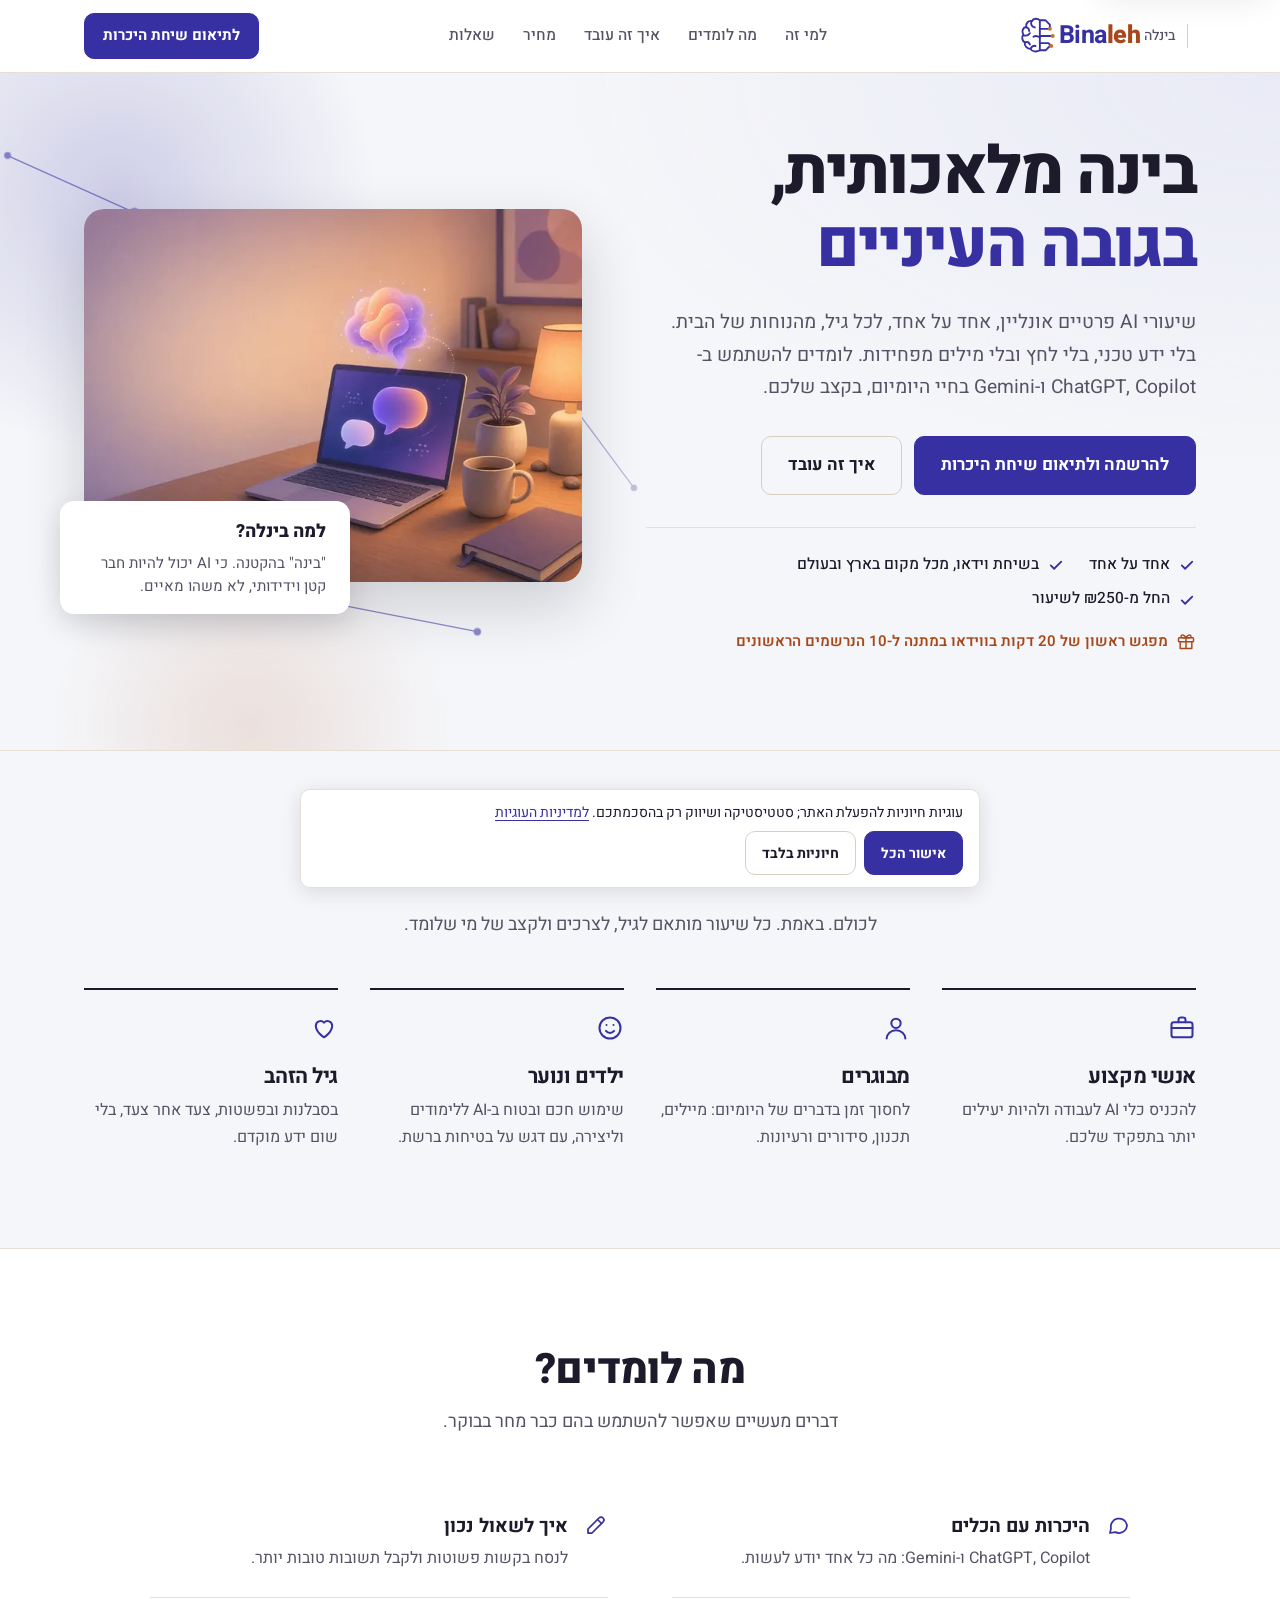
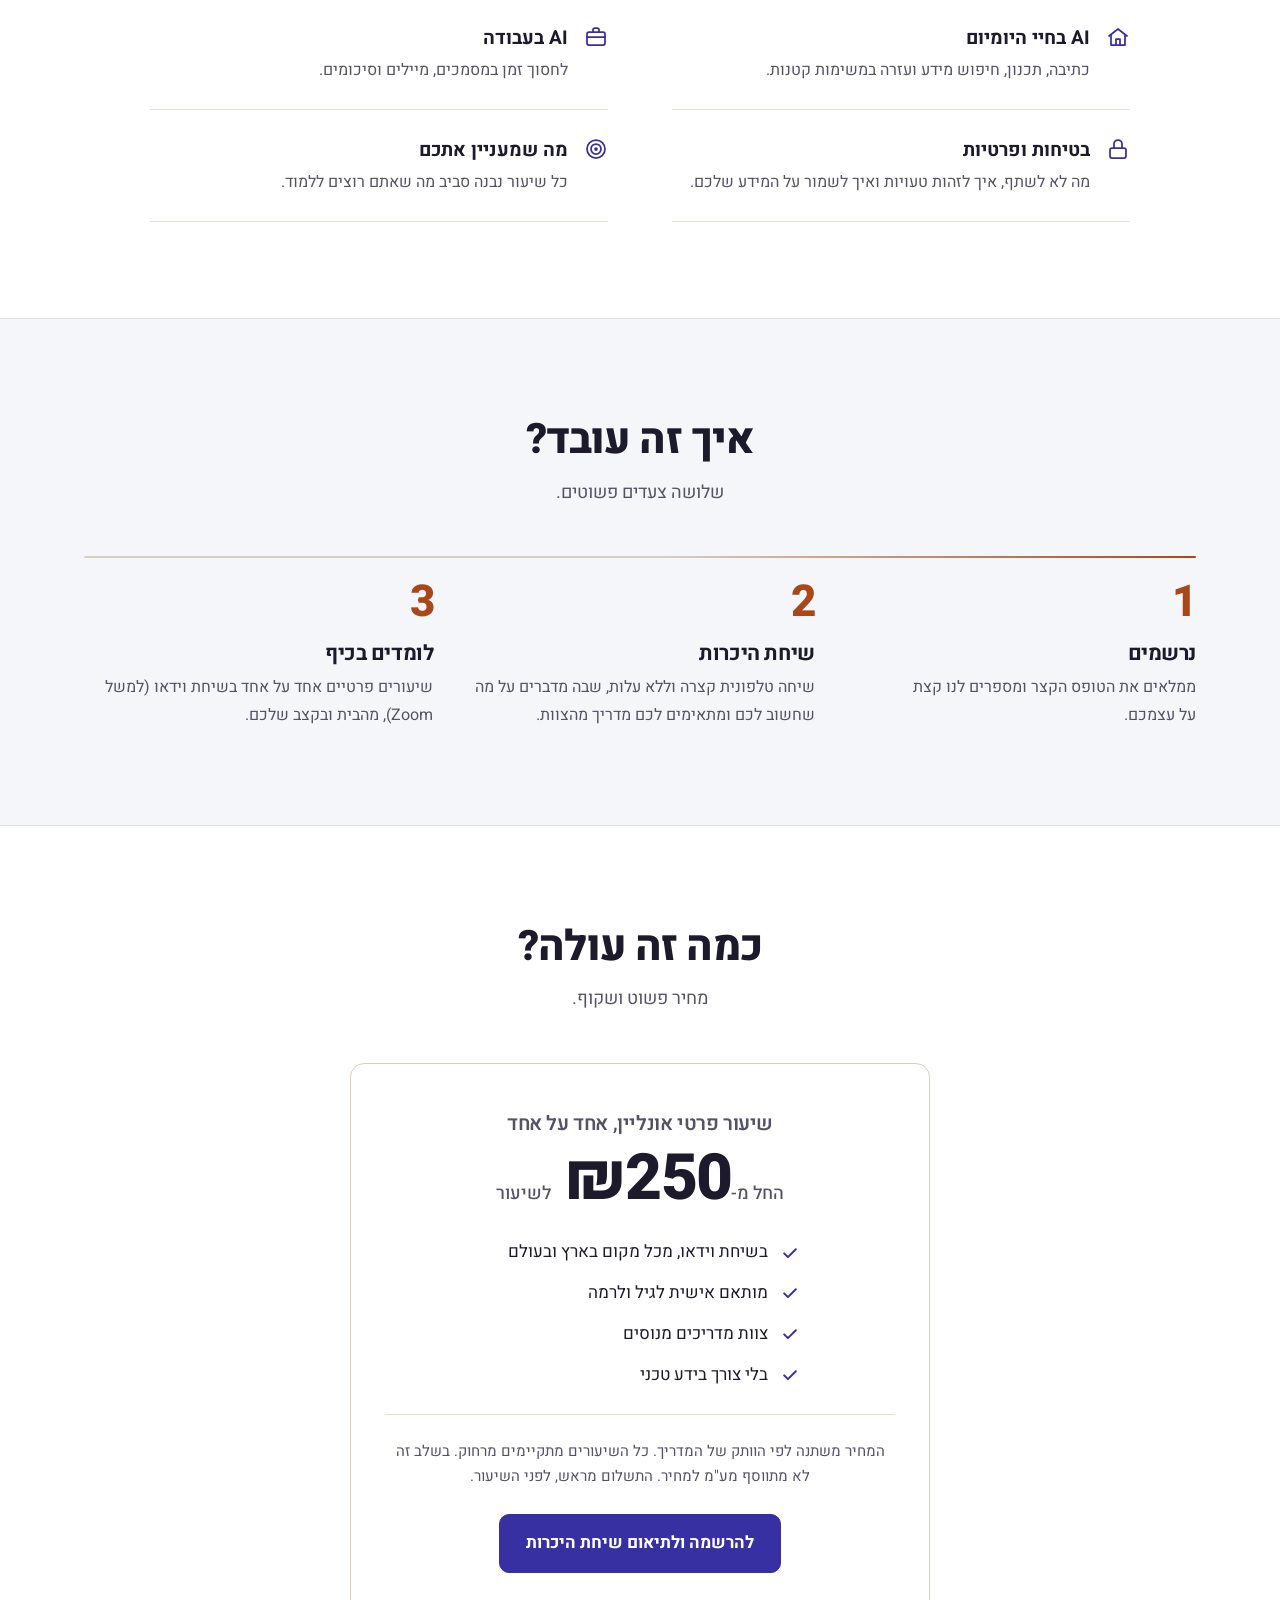
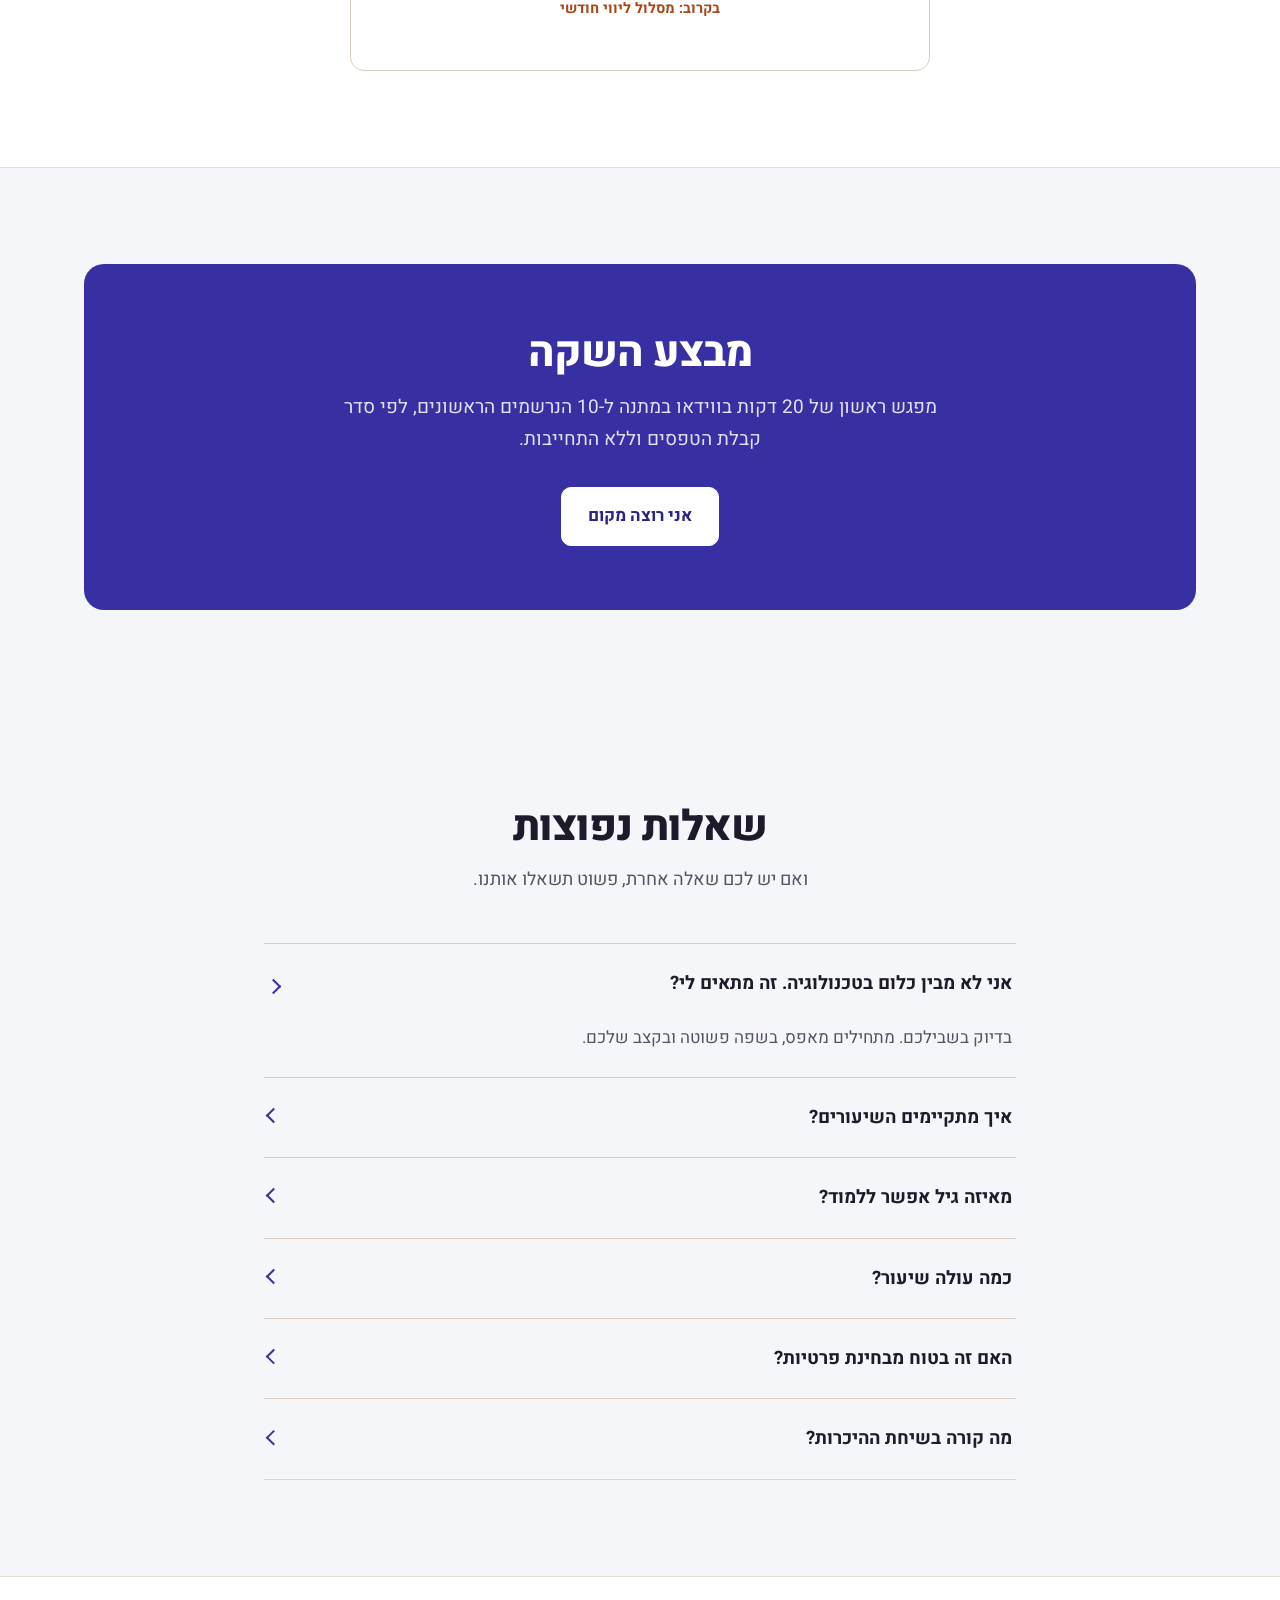
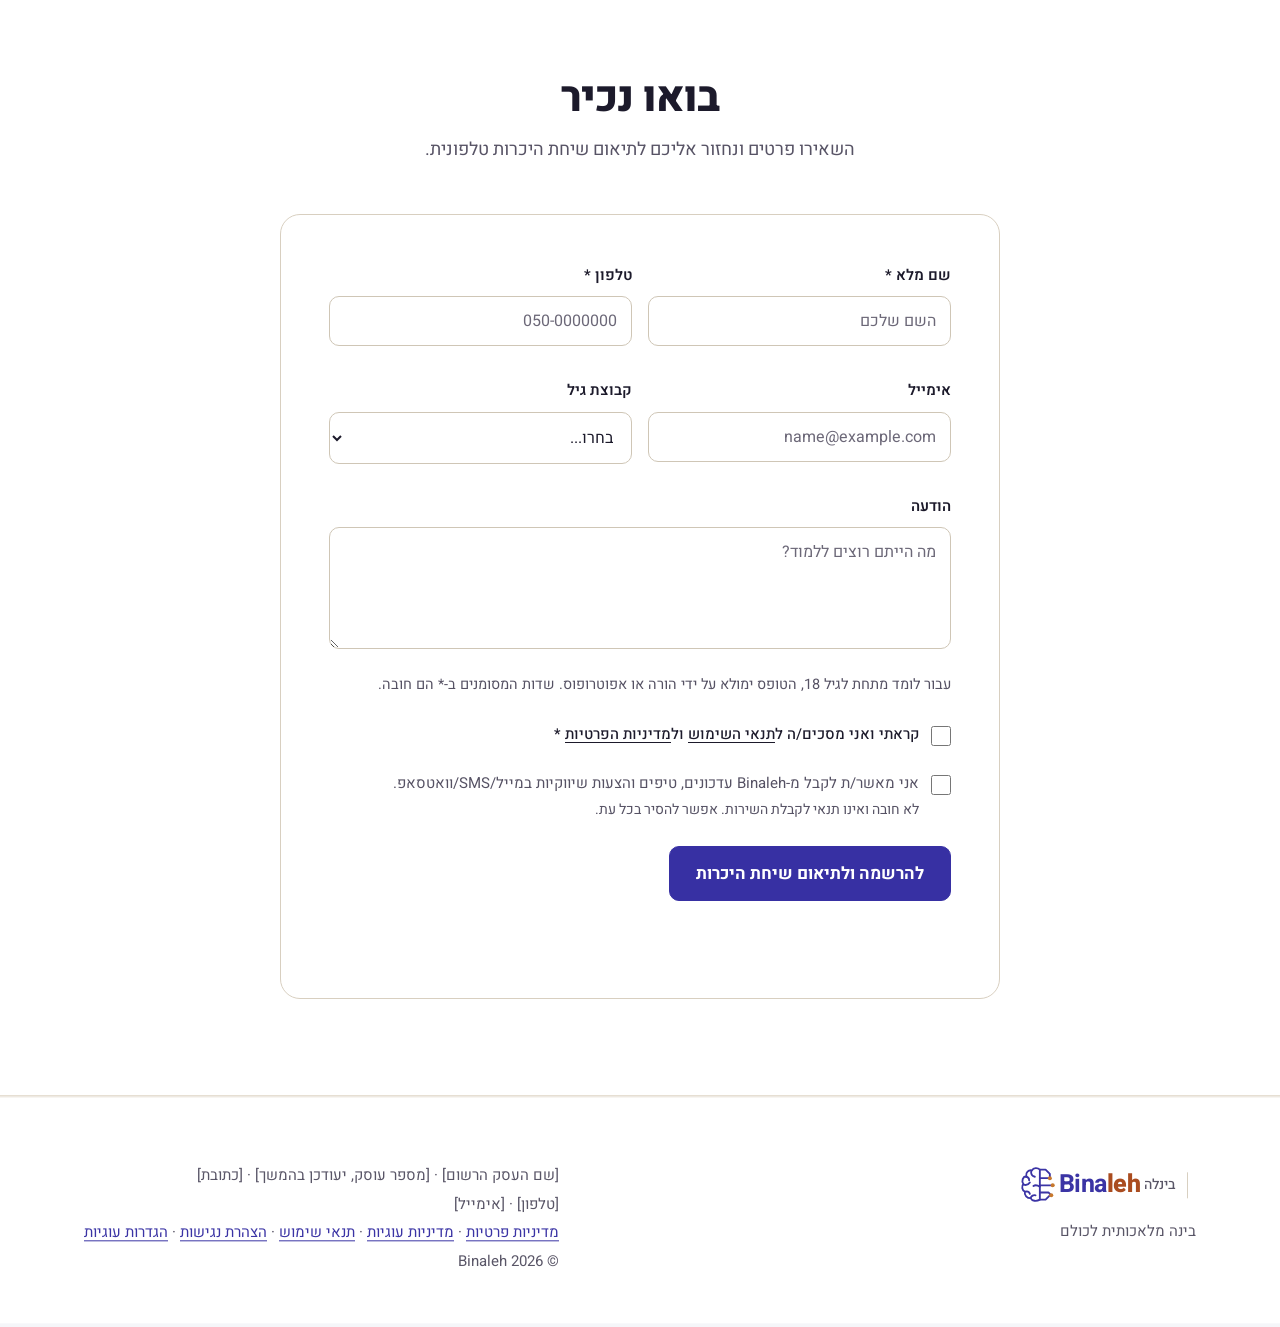
<file: index.html>
<!DOCTYPE html>
<html lang="he" dir="rtl">
<head>
<meta charset="utf-8">
<meta name="robots" content="noindex, nofollow">
<meta name="viewport" content="width=device-width, initial-scale=1">
<meta name="description" content="שיעורי AI פרטיים אונליין, אחד על אחד, לכל הגילים. לומדים להשתמש ב-ChatGPT, Copilot ו-Gemini בחיי היומיום.">
<meta name="theme-color" content="#3730a3">
<title>Binaleh בינלה | שיעורי AI פרטיים לכולם</title>
<link rel="preload" href="fonts/heebo-hebrew.woff2" as="font" type="font/woff2" crossorigin>
<link rel="stylesheet" href="styles.css">
<script>try{if(matchMedia("(prefers-reduced-motion: no-preference)").matches)document.documentElement.classList.add("motion")}catch(e){}</script>
</head>
<body>
<a class="skip" href="#main">דילוג לתוכן הראשי</a>
<header><div class="wrap">
<a class="logo" href="#" aria-label="Binaleh בינלה, לראש העמוד"><span class="mark"><svg viewBox="0 0 64 56" aria-hidden="true" focusable="false"><g fill="none" stroke="currentColor" stroke-width="2.6" stroke-linecap="round" stroke-linejoin="round"><path d="M32 6c-3-3-9-3-11 1-5-1-9 3-8 8-5 1-7 7-4 11-3 3-2 9 2 11-1 5 3 9 8 9 2 4 8 5 13 2z"/><path d="M20 8c-1 4 1 7 5 8M12 16c3 0 5 2 5 5M9 27c3 1 7 0 9-3M11 37c3-1 6 0 7 3M19 46c1-3 4-5 7-4M23 29c3-2 6-1 9 1"/><path d="M32 6h8l6 6v6M32 18h12M32 28h18M32 38h12l4 4M32 48h8l6-6"/></g><g fill="#c67528"><circle cx="46" cy="18" r="2.8"/><circle cx="50" cy="28" r="2.8"/><circle cx="48" cy="42" r="2.8"/></g></svg></span><span><b>Bina</b><i>leh</i></span><small>בינלה</small></a>
<nav aria-label="ניווט ראשי"><a href="#who">למי זה</a><a href="#learn">מה לומדים</a><a href="#how">איך זה עובד</a><a href="#price">מחיר</a><a href="#faq">שאלות</a></nav>
<a class="btn sm" href="#signup">לתיאום שיחת היכרות</a>
</div></header>

<main id="main">
<section class="hero" aria-labelledby="hero-title">
<div class="hero-bg" aria-hidden="true">
<span class="orb orb-a"></span>
<span class="orb orb-b"></span>
<svg class="neural" viewBox="0 0 800 640" preserveAspectRatio="xMidYMid slice" focusable="false">
<g class="wires" fill="none" stroke="currentColor" stroke-width="1.25" stroke-linecap="round">
<path class="wire" pathLength="1" style="--d:.04s" d="M48 78L168 132"/>
<path class="wire" pathLength="1" style="--d:.12s" d="M168 132L128 248"/>
<path class="wire" pathLength="1" style="--d:.16s" d="M168 132L312 186"/>
<path class="wire" pathLength="1" style="--d:.24s" d="M312 186L268 318"/>
<path class="wire" pathLength="1" style="--d:.28s" d="M312 186L468 148"/>
<path class="wire" pathLength="1" style="--d:.22s" d="M128 248L252 372"/>
<path class="wire" pathLength="1" style="--d:.34s" d="M268 318L252 372"/>
<path class="wire" pathLength="1" style="--d:.38s" d="M268 318L430 348"/>
<path class="wire" pathLength="1" style="--d:.32s" d="M468 148L548 268"/>
<path class="wire" pathLength="1" style="--d:.44s" d="M430 348L548 268"/>
<path class="wire" pathLength="1" style="--d:.42s" d="M252 372L338 498"/>
<path class="wire" pathLength="1" style="--d:.5s" d="M430 348L338 498"/>
<path class="wire" pathLength="1" style="--d:.48s" d="M548 268L640 392"/>
<path class="wire" pathLength="1" style="--d:.56s" d="M338 498L492 528"/>
</g>
<g class="nodes" fill="currentColor">
<circle class="node" style="--d:.02s" cx="48" cy="78" r="3.2"/>
<circle class="node" style="--d:.12s" cx="168" cy="132" r="4.6"/>
<circle class="node" style="--d:.18s" cx="128" cy="248" r="3.3"/>
<circle class="node" style="--d:.2s" cx="312" cy="186" r="5"/>
<circle class="node" style="--d:.3s" cx="268" cy="318" r="3.4"/>
<circle class="node" style="--d:.26s" cx="468" cy="148" r="3.1"/>
<circle class="node" style="--d:.36s" cx="252" cy="372" r="4.1"/>
<circle class="node" style="--d:.4s" cx="430" cy="348" r="3.6"/>
<circle class="node" style="--d:.34s" cx="548" cy="268" r="4.3"/>
<circle class="node" style="--d:.5s" cx="338" cy="498" r="3.3"/>
<circle class="node" style="--d:.46s" cx="640" cy="392" r="3"/>
<circle class="node" style="--d:.58s" cx="492" cy="528" r="3.5"/>
</g>
</svg>
</div>
<div class="wrap">
<div>
<h1 id="hero-title"><span class="hl">בינה מלאכותית,</span><br><span class="accent">בגובה העיניים</span></h1>
<p class="lead">שיעורי AI פרטיים אונליין, אחד על אחד, לכל גיל, מהנוחות של הבית. בלי ידע טכני, בלי לחץ ובלי מילים מפחידות. לומדים להשתמש ב-ChatGPT, Copilot ו-Gemini בחיי היומיום, בקצב שלכם.</p>
<div class="cta"><a class="btn" href="#signup">להרשמה ולתיאום שיחת היכרות</a><a class="btn ghost" href="#how">איך זה עובד</a></div>
<ul class="trust" aria-label="עיקרי השירות"><li><svg class="ico" viewBox="0 0 24 24" aria-hidden="true" focusable="false"><path d="M5 12.5l4.5 4.5L19 7.5"/></svg>אחד על אחד</li><li><svg class="ico" viewBox="0 0 24 24" aria-hidden="true" focusable="false"><path d="M5 12.5l4.5 4.5L19 7.5"/></svg>בשיחת וידאו, מכל מקום בארץ ובעולם</li><li><svg class="ico" viewBox="0 0 24 24" aria-hidden="true" focusable="false"><path d="M5 12.5l4.5 4.5L19 7.5"/></svg>החל מ-₪250 לשיעור</li></ul>
<div class="note"><svg class="ico" viewBox="0 0 24 24" aria-hidden="true" focusable="false"><rect x="3" y="8" width="18" height="5" rx="1"/><path d="M5 13v8h14v-8M12 8v13M12 8c-2-4-6-4-6-1.5S10 8 12 8zm0 0c2-4 6-4 6-1.5S14 8 12 8z"/></svg>מפגש ראשון של 20 דקות בווידאו במתנה ל-10 הנרשמים הראשונים</div>
</div>
<div class="visual">
<div class="frame"><img src="img/hero-1152.webp" srcset="img/hero-640.webp 640w, img/hero-1152.webp 1152w" sizes="(max-width:960px) 92vw, 540px" width="1152" height="864" fetchpriority="high" alt="איור של שולחן עבודה ביתי חמים עם מחשב נייד שעל המסך בועות שיחה, ומעליו צורת אור רכה המסמלת בינה מלאכותית"></div>
<div class="float"><p class="float-title">למה בינלה?</p><p>"בינה" בהקטנה. כי AI יכול להיות חבר קטן וידידותי, לא משהו מאיים.</p></div>
</div>
</div></section>

<section id="who"><div class="wrap">
<h2>למי זה מתאים?</h2><p class="sub">לכולם. באמת. כל שיעור מותאם לגיל, לצרכים ולקצב של מי שלומד.</p>
<div class="who">
<div class="who-item"><div class="ic"><svg class="ico" viewBox="0 0 24 24" aria-hidden="true" focusable="false"><rect x="3" y="7" width="18" height="13" rx="2"/><path d="M9 7V5a2 2 0 0 1 2-2h2a2 2 0 0 1 2 2v2M3 12h18"/></svg></div><h3>אנשי מקצוע</h3><p>להכניס כלי AI לעבודה ולהיות יעילים יותר בתפקיד שלכם.</p></div>
<div class="who-item"><div class="ic"><svg class="ico" viewBox="0 0 24 24" aria-hidden="true" focusable="false"><circle cx="12" cy="8" r="4"/><path d="M4 21c0-4 3.6-7 8-7s8 3 8 7"/></svg></div><h3>מבוגרים</h3><p>לחסוך זמן בדברים של היומיום: מיילים, תכנון, סידורים ורעיונות.</p></div>
<div class="who-item"><div class="ic"><svg class="ico" viewBox="0 0 24 24" aria-hidden="true" focusable="false"><circle cx="12" cy="12" r="9"/><path d="M8.5 14.5c1 1.2 2.2 1.8 3.5 1.8s2.5-.6 3.5-1.8"/><path d="M9 9.5h.01M15 9.5h.01"/></svg></div><h3>ילדים ונוער</h3><p>שימוש חכם ובטוח ב-AI ללימודים וליצירה, עם דגש על בטיחות ברשת.</p></div>
<div class="who-item"><div class="ic"><svg class="ico" viewBox="0 0 24 24" aria-hidden="true" focusable="false"><path d="M12 20s-7-4.4-7-10a4 4 0 0 1 7-2.6A4 4 0 0 1 19 10c0 5.6-7 10-7 10z"/></svg></div><h3>גיל הזהב</h3><p>בסבלנות ובפשטות, צעד אחר צעד, בלי שום ידע מוקדם.</p></div>
</div></div></section>

<section id="learn" class="alt"><div class="wrap">
<h2>מה לומדים?</h2><p class="sub">דברים מעשיים שאפשר להשתמש בהם כבר מחר בבוקר.</p>
<ul class="learn">
<li><span class="ic"><svg class="ico" viewBox="0 0 24 24" aria-hidden="true" focusable="false"><path d="M21 12a8 8 0 0 1-11.6 7.1L4 20l1-4.6A8 8 0 1 1 21 12z"/></svg></span><div><b>היכרות עם הכלים</b><span>ChatGPT, Copilot ו-Gemini: מה כל אחד יודע לעשות.</span></div></li>
<li><span class="ic"><svg class="ico" viewBox="0 0 24 24" aria-hidden="true" focusable="false"><path d="M4 20h4L19 9a2.8 2.8 0 0 0-4-4L4 16v4z"/><path d="M13.5 6.5l4 4"/></svg></span><div><b>איך לשאול נכון</b><span>לנסח בקשות פשוטות ולקבל תשובות טובות יותר.</span></div></li>
<li><span class="ic"><svg class="ico" viewBox="0 0 24 24" aria-hidden="true" focusable="false"><path d="M3 11l9-7 9 7"/><path d="M5 10v10h14V10"/><path d="M10 20v-6h4v6"/></svg></span><div><b>AI בחיי היומיום</b><span>כתיבה, תכנון, חיפוש מידע ועזרה במשימות קטנות.</span></div></li>
<li><span class="ic"><svg class="ico" viewBox="0 0 24 24" aria-hidden="true" focusable="false"><rect x="3" y="7" width="18" height="13" rx="2"/><path d="M9 7V5a2 2 0 0 1 2-2h2a2 2 0 0 1 2 2v2M3 12h18"/></svg></span><div><b>AI בעבודה</b><span>לחסוך זמן במסמכים, מיילים וסיכומים.</span></div></li>
<li><span class="ic"><svg class="ico" viewBox="0 0 24 24" aria-hidden="true" focusable="false"><rect x="4" y="11" width="16" height="10" rx="2"/><path d="M8 11V7a4 4 0 0 1 8 0v4"/></svg></span><div><b>בטיחות ופרטיות</b><span>מה לא לשתף, איך לזהות טעויות ואיך לשמור על המידע שלכם.</span></div></li>
<li><span class="ic"><svg class="ico" viewBox="0 0 24 24" aria-hidden="true" focusable="false"><circle cx="12" cy="12" r="9"/><circle cx="12" cy="12" r="5"/><circle cx="12" cy="12" r="1"/></svg></span><div><b>מה שמעניין אתכם</b><span>כל שיעור נבנה סביב מה שאתם רוצים ללמוד.</span></div></li>
</ul></div></section>

<section id="how"><div class="wrap">
<h2>איך זה עובד?</h2><p class="sub">שלושה צעדים פשוטים.</p>
<div class="steps-wrap"><div class="steps-line" aria-hidden="true"></div><ol class="steps">
<li class="step"><div class="num" aria-hidden="true">1</div><h3>נרשמים</h3><p>ממלאים את הטופס הקצר ומספרים לנו קצת על עצמכם.</p></li>
<li class="step"><div class="num" aria-hidden="true">2</div><h3>שיחת היכרות</h3><p>שיחה טלפונית קצרה וללא עלות, שבה מדברים על מה שחשוב לכם ומתאימים לכם מדריך מהצוות.</p></li>
<li class="step"><div class="num" aria-hidden="true">3</div><h3>לומדים בכיף</h3><p>שיעורים פרטיים אחד על אחד בשיחת וידאו (למשל Zoom), מהבית ובקצב שלכם.</p></li>
</ol></div></div></section>

<section id="price" class="alt"><div class="wrap">
<h2>כמה זה עולה?</h2><p class="sub">מחיר פשוט ושקוף.</p>
<div class="card price">
<h3>שיעור פרטי אונליין, אחד על אחד</h3>
<div class="amt"><small>החל מ-</small><span class="amt-num">₪250</span> <small>לשיעור</small></div>
<ul><li><svg class="ico" viewBox="0 0 24 24" aria-hidden="true" focusable="false"><path d="M5 12.5l4.5 4.5L19 7.5"/></svg>בשיחת וידאו, מכל מקום בארץ ובעולם</li><li><svg class="ico" viewBox="0 0 24 24" aria-hidden="true" focusable="false"><path d="M5 12.5l4.5 4.5L19 7.5"/></svg>מותאם אישית לגיל ולרמה</li><li><svg class="ico" viewBox="0 0 24 24" aria-hidden="true" focusable="false"><path d="M5 12.5l4.5 4.5L19 7.5"/></svg>צוות מדריכים מנוסים</li><li><svg class="ico" viewBox="0 0 24 24" aria-hidden="true" focusable="false"><path d="M5 12.5l4.5 4.5L19 7.5"/></svg>בלי צורך בידע טכני</li></ul>
<p class="fine">המחיר משתנה לפי הוותק של המדריך. כל השיעורים מתקיימים מרחוק. בשלב זה לא מתווסף מע"מ למחיר. התשלום מראש, לפני השיעור.</p>
<a class="btn" href="#signup">להרשמה ולתיאום שיחת היכרות</a><br>
<span class="soon">בקרוב: מסלול ליווי חודשי</span>
</div></div></section>

<section><div class="wrap"><div class="offer">
<h2>מבצע השקה</h2>
<p>מפגש ראשון של 20 דקות בווידאו במתנה ל-10 הנרשמים הראשונים, לפי סדר קבלת הטפסים וללא התחייבות.</p>
<a class="btn" href="#signup">אני רוצה מקום</a>
</div></div></section>

<section id="faq"><div class="wrap faq">
<h2>שאלות נפוצות</h2><p class="sub">ואם יש לכם שאלה אחרת, פשוט תשאלו אותנו.</p>
<details open><summary>אני לא מבין כלום בטכנולוגיה. זה מתאים לי?</summary><p>בדיוק בשבילכם. מתחילים מאפס, בשפה פשוטה ובקצב שלכם.</p></details>
<details><summary>איך מתקיימים השיעורים?</summary><p>כל השיעורים מתקיימים אונליין בשיחת וידאו (למשל Zoom), מהבית. צריך רק מחשב, טאבלט או טלפון עם חיבור לאינטרנט, ונעזור לכם להתחבר בפעם הראשונה.</p></details>
<details><summary>מאיזה גיל אפשר ללמוד?</summary><p>השיעורים מתאימים לכל הגילים: אנשי מקצוע, מבוגרים, ילדים, נוער וגיל הזהב. כל שיעור מותאם ללומד. לקטינים מתחת לגיל 18 נדרשת הסכמת הורה, ומומלץ שהורה יהיה נוכח.</p></details>
<details><summary>כמה עולה שיעור?</summary><p>החל מ-₪250 לשיעור, בהתאם לוותק של המדריך.</p></details>
<details><summary>האם זה בטוח מבחינת פרטיות?</summary><p>כן. חלק מהשיעור מוקדש בדיוק לזה: מה לא לשתף עם כלי AI ואיך לשמור על המידע שלכם.</p></details>
<details><summary>מה קורה בשיחת ההיכרות?</summary><p>שיחת ההיכרות היא שיחה טלפונית קצרה וללא עלות לכל הנרשמים. נבין מה אתם רוצים ללמוד ונתאים לכם מדריך. זה לא שיעור. בנוסף, במסגרת מבצע ההשקה, 10 הנרשמים הראשונים (לפי סדר קבלת הטפסים) מקבלים במתנה מפגש ראשון של 20 דקות בווידאו עם מדריך, ללא התחייבות.</p></details>
</div></section>

<section id="signup" class="alt"><div class="wrap">
<h2>בואו נכיר</h2><p class="sub">השאירו פרטים ונחזור אליכם לתיאום שיחת היכרות טלפונית.</p>
<form id="lead-form" method="post" data-endpoint="https://script.google.com/macros/s/AKfycbzAMRw6jjXdSJQbsYNifRAeQ_RpYLoMZHoZdDvoCh6P_g-jbnJ-rTbFZvaq4I-8zg43/exec" novalidate aria-label="טופס הרשמה ותיאום שיחת היכרות">
<input type="hidden" name="page" id="f-page" value="">
<div class="hp" aria-hidden="true"><label for="f-hp">אין למלא שדה זה</label><input type="text" id="f-hp" name="_gotcha" tabindex="-1" autocomplete="off"></div>
<label for="f-name">שם מלא *<input id="f-name" type="text" name="name" required autocomplete="name" maxlength="100" placeholder="השם שלכם"><span class="err" id="f-name-err"></span></label>
<label for="f-phone">טלפון *<input id="f-phone" type="tel" dir="ltr" name="phone" required autocomplete="tel" inputmode="tel" maxlength="30" placeholder="050-0000000"><span class="err" id="f-phone-err"></span></label>
<label for="f-email">אימייל<input id="f-email" type="email" dir="ltr" name="email" autocomplete="email" maxlength="120" placeholder="name@example.com"><span class="err" id="f-email-err"></span></label>
<label for="f-age">קבוצת גיל<select id="f-age" name="age_group"><option value="">בחרו...</option><option>אנשי מקצוע</option><option>מבוגרים</option><option>ילדים ונוער</option><option>גיל הזהב</option></select></label>
<label class="full" for="f-msg">הודעה<textarea id="f-msg" name="message" rows="4" maxlength="2000" placeholder="מה הייתם רוצים ללמוד?"></textarea></label>
<p class="full form-note">עבור לומד מתחת לגיל 18, הטופס ימולא על ידי הורה או אפוטרופוס. שדות המסומנים ב-* הם חובה.</p>
<label class="chk full" for="f-terms"><input type="checkbox" id="f-terms" name="terms_consent" value="yes" required> <span>קראתי ואני מסכים/ה ל<a href="terms.html">תנאי השימוש</a> ול<a href="privacy.html">מדיניות הפרטיות</a> *<span class="err" id="f-terms-err"></span></span></label>
<label class="chk full mkt" for="f-mkt"><input type="checkbox" id="f-mkt" name="marketing_consent" value="yes"> <span>אני מאשר/ת לקבל מ-Binaleh עדכונים, טיפים והצעות שיווקיות במייל/SMS/וואטסאפ.<small>לא חובה ואינו תנאי לקבלת השירות. אפשר להסיר בכל עת.</small></span></label>
<div class="full"><button class="btn" type="submit" id="f-submit">להרשמה ולתיאום שיחת היכרות</button></div>
<p class="full status" id="f-status" role="status" aria-live="polite"></p>
</form></div></section>

</main>
<footer><div class="wrap">
<div><a class="logo" href="#" aria-label="Binaleh בינלה, לראש העמוד"><span class="mark"><svg viewBox="0 0 64 56" aria-hidden="true" focusable="false"><g fill="none" stroke="currentColor" stroke-width="2.6" stroke-linecap="round" stroke-linejoin="round"><path d="M32 6c-3-3-9-3-11 1-5-1-9 3-8 8-5 1-7 7-4 11-3 3-2 9 2 11-1 5 3 9 8 9 2 4 8 5 13 2z"/><path d="M20 8c-1 4 1 7 5 8M12 16c3 0 5 2 5 5M9 27c3 1 7 0 9-3M11 37c3-1 6 0 7 3M19 46c1-3 4-5 7-4M23 29c3-2 6-1 9 1"/><path d="M32 6h8l6 6v6M32 18h12M32 28h18M32 38h12l4 4M32 48h8l6-6"/></g><g fill="#c67528"><circle cx="46" cy="18" r="2.8"/><circle cx="50" cy="28" r="2.8"/><circle cx="48" cy="42" r="2.8"/></g></svg></span><span><b>Bina</b><i>leh</i></span><small>בינלה</small></a><div>בינה מלאכותית לכולם</div></div>
<div>[שם העסק הרשום] · [מספר עוסק, יעודכן בהמשך] · [כתובת]<br>[טלפון] · [אימייל]<br><a href="privacy.html">מדיניות פרטיות</a> · <a href="cookies.html">מדיניות עוגיות</a> · <a href="terms.html">תנאי שימוש</a> · <a href="accessibility.html">הצהרת נגישות</a> · <a href="#" onclick="showCookie();return false">הגדרות עוגיות</a><br>© 2026 Binaleh</div>
</div></footer>
<script>
(function(){
var form=document.getElementById('lead-form');if(!form)return;
var pg=document.getElementById('f-page');if(pg)pg.value=location.href.split('#')[0];
var sb=document.getElementById('f-submit'),st=document.getElementById('f-status');
function v(id){return (document.getElementById(id).value||'').trim();}
function status(m,ok){st.textContent=m;st.className='full status '+(ok?'ok':'bad');}
function setErr(id,msg){var el=document.getElementById(id),er=document.getElementById(id+'-err');if(msg){el.setAttribute('aria-invalid','true');}else{el.removeAttribute('aria-invalid');}if(er)er.textContent=msg||'';return !msg;}
function check(id){
 if(id==='f-name')return setErr(id,v(id).length<2?'נא למלא שם':'');
 if(id==='f-phone')return setErr(id,/^0\d{1,2}-?\d{3}-?\d{4}$|^\+972[\d-]{8,12}$/.test(v(id).replace(/\s/g,''))?'':'נא למלא מספר טלפון תקין');
 if(id==='f-email')return setErr(id,!v(id)||/^[^@\s]+@[^@\s]+\.[^@\s]+$/.test(v(id))?'':'כתובת האימייל אינה תקינה');
 if(id==='f-terms')return setErr(id,document.getElementById(id).checked?'':' נא לאשר את התנאים ומדיניות הפרטיות');
 return true;}
var ids=['f-name','f-phone','f-email','f-terms'];
ids.forEach(function(id){document.getElementById(id).addEventListener('change',function(){check(id);});});
form.addEventListener('submit',function(ev){
 ev.preventDefault();
 if(form.elements['_gotcha'].value)return;
 var ok=true;ids.forEach(function(id){if(!check(id))ok=false;});
 if(!ok){status('נא להשלים את השדות המסומנים.',false);var f=form.querySelector('[aria-invalid="true"]');if(f)f.focus();return;}
 var endpoint=(form.getAttribute('data-endpoint')||'').trim();
 if(!endpoint){status('הטופס עדיין בהקמה ונפתח בקרוב. תודה על הסבלנות!',false);return;}
 sb.disabled=true;sb.textContent='שולח...';var sent=false;
 var payload={name:v('f-name'),phone:v('f-phone'),email:v('f-email'),age_group:v('f-age'),message:v('f-msg'),
  terms_consent:document.getElementById('f-terms').checked?'yes':'no',
  marketing_consent:document.getElementById('f-mkt').checked?'yes':'no',
  page:pg?pg.value:'',_gotcha:form.elements['_gotcha'].value};
 fetch(endpoint,{method:'POST',mode:'no-cors',headers:{'Content-Type':'text/plain;charset=utf-8'},body:JSON.stringify(payload)})
  .then(function(){sent=true;form.reset();if(pg)pg.value=location.href.split('#')[0];status('תודה! הפנייה התקבלה, ונחזור אליכם בהקדם לתיאום שיחת ההיכרות הטלפונית.',true);})
  .catch(function(){status('השליחה לא הצליחה. אפשר לנסות שוב בעוד רגע.',false);})
  .then(function(){setTimeout(function(){sb.disabled=false;sb.textContent='להרשמה ולתיאום שיחת היכרות';},sent?5000:0);});
});
})();
</script>
<div id="cookie" role="dialog" aria-live="polite" aria-label="הסכמה לעוגיות">
<p>עוגיות חיוניות להפעלת האתר; סטטיסטיקה ושיווק רק בהסכמתכם. <a href="cookies.html">למדיניות העוגיות</a></p>
<div class="row"><button class="btn sm" onclick="setC('all')">אישור הכל</button><button class="btn sm ghost" onclick="setC('essential')">חיוניות בלבד</button></div></div>
<script>
function loadOptional(){/* כאן ייטענו סקריפטים לא חיוניים רק לאחר הסכמה, למשל:
  [קוד Google Analytics / פיקסל שיווקי] */}
function setC(v){try{localStorage.setItem('binaleh_cookie',v)}catch(e){}document.getElementById('cookie').style.display='none';if(v==='all')loadOptional();}
function showCookie(){document.getElementById('cookie').style.display='block'}
(function(){var v=null;try{v=localStorage.getItem('binaleh_cookie')}catch(e){}if(!v)showCookie();else if(v==='all')loadOptional();})();
</script>
<script>setTimeout(function(){document.documentElement.classList.add("motion-settled");},3200);</script>
<script src="vendor/gsap.min.js" defer></script>
<script src="vendor/ScrollTrigger.min.js" defer></script>
<script src="js/motion.js" defer></script>
</body></html>
</file>
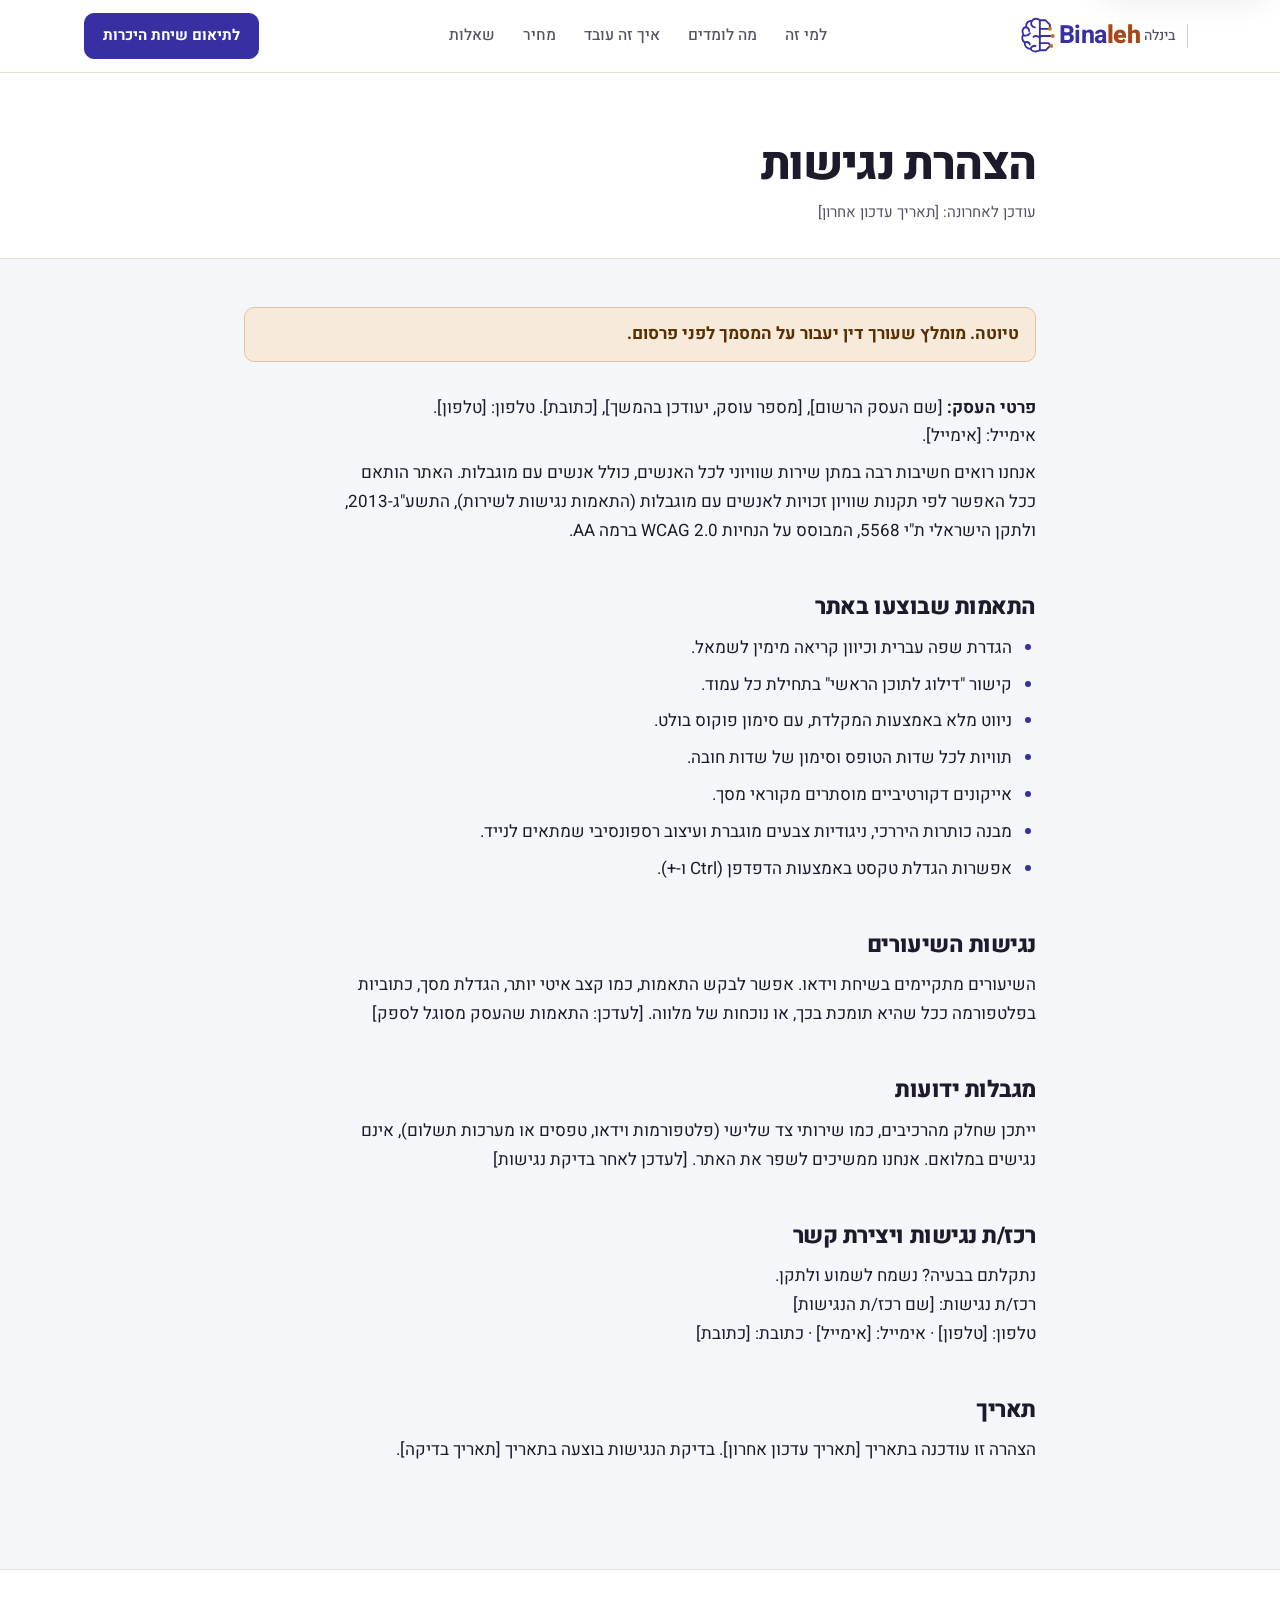
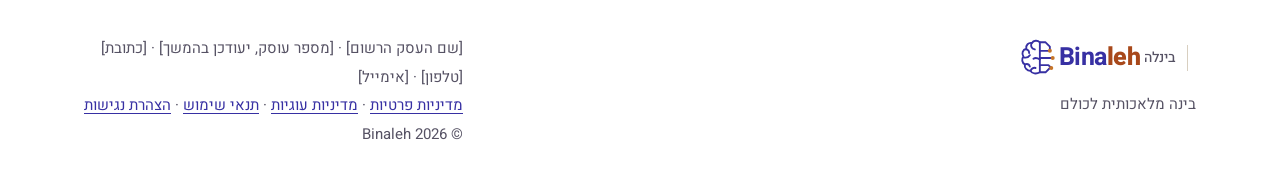
<file: accessibility.html>
<!DOCTYPE html>
<html lang="he" dir="rtl">
<head>
<meta charset="utf-8">
<meta name="robots" content="noindex, nofollow">
<meta name="viewport" content="width=device-width, initial-scale=1">
<meta name="description" content="שיעורי AI פרטיים אונליין, אחד על אחד, לכל הגילים. לומדים להשתמש ב-ChatGPT, Copilot ו-Gemini בחיי היומיום.">
<meta name="theme-color" content="#3730a3">
<title>הצהרת נגישות | Binaleh בינלה</title>
<link rel="preload" href="fonts/heebo-hebrew.woff2" as="font" type="font/woff2" crossorigin>
<link rel="stylesheet" href="styles.css">
</head>
<body>
<a class="skip" href="#main">דילוג לתוכן הראשי</a>
<header><div class="wrap">
<a class="logo" href="index.html" aria-label="Binaleh בינלה, לעמוד הבית"><span class="mark"><svg viewBox="0 0 64 56" aria-hidden="true" focusable="false"><g fill="none" stroke="currentColor" stroke-width="2.6" stroke-linecap="round" stroke-linejoin="round"><path d="M32 6c-3-3-9-3-11 1-5-1-9 3-8 8-5 1-7 7-4 11-3 3-2 9 2 11-1 5 3 9 8 9 2 4 8 5 13 2z"/><path d="M20 8c-1 4 1 7 5 8M12 16c3 0 5 2 5 5M9 27c3 1 7 0 9-3M11 37c3-1 6 0 7 3M19 46c1-3 4-5 7-4M23 29c3-2 6-1 9 1"/><path d="M32 6h8l6 6v6M32 18h12M32 28h18M32 38h12l4 4M32 48h8l6-6"/></g><g fill="#c67528"><circle cx="46" cy="18" r="2.8"/><circle cx="50" cy="28" r="2.8"/><circle cx="48" cy="42" r="2.8"/></g></svg></span><span><b>Bina</b><i>leh</i></span><small>בינלה</small></a>
<nav aria-label="ניווט ראשי"><a href="index.html#who">למי זה</a><a href="index.html#learn">מה לומדים</a><a href="index.html#how">איך זה עובד</a><a href="index.html#price">מחיר</a><a href="index.html#faq">שאלות</a></nav>
<a class="btn sm" href="index.html#signup">לתיאום שיחת היכרות</a>
</div></header>

<main id="main"><div class="legal-hero"><div class="wrap narrow"><h1>הצהרת נגישות</h1><p class="updated">עודכן לאחרונה: [תאריך עדכון אחרון]</p></div></div><div class="legal"><div class="draft" role="note">טיוטה. מומלץ שעורך דין יעבור על המסמך לפני פרסום.</div><p><b>פרטי העסק:</b> [שם העסק הרשום], [מספר עוסק, יעודכן בהמשך], [כתובת]. טלפון: [טלפון]. אימייל: [אימייל].</p>
<p>אנחנו רואים חשיבות רבה במתן שירות שוויוני לכל האנשים, כולל אנשים עם מוגבלות. האתר הותאם ככל האפשר לפי תקנות שוויון זכויות לאנשים עם מוגבלות (התאמות נגישות לשירות), התשע"ג-2013, ולתקן הישראלי ת"י 5568, המבוסס על הנחיות WCAG 2.0 ברמה AA.</p>
<h2>התאמות שבוצעו באתר</h2><ul>
<li>הגדרת שפה עברית וכיוון קריאה מימין לשמאל.</li>
<li>קישור "דילוג לתוכן הראשי" בתחילת כל עמוד.</li>
<li>ניווט מלא באמצעות המקלדת, עם סימון פוקוס בולט.</li>
<li>תוויות לכל שדות הטופס וסימון של שדות חובה.</li>
<li>אייקונים דקורטיביים מוסתרים מקוראי מסך.</li>
<li>מבנה כותרות היררכי, ניגודיות צבעים מוגברת ועיצוב רספונסיבי שמתאים לנייד.</li>
<li>אפשרות הגדלת טקסט באמצעות הדפדפן (Ctrl ו-+).</li></ul>
<h2>נגישות השיעורים</h2><p>השיעורים מתקיימים בשיחת וידאו. אפשר לבקש התאמות, כמו קצב איטי יותר, הגדלת מסך, כתוביות בפלטפורמה ככל שהיא תומכת בכך, או נוכחות של מלווה. [לעדכן: התאמות שהעסק מסוגל לספק]</p>
<h2>מגבלות ידועות</h2><p>ייתכן שחלק מהרכיבים, כמו שירותי צד שלישי (פלטפורמות וידאו, טפסים או מערכות תשלום), אינם נגישים במלואם. אנחנו ממשיכים לשפר את האתר. [לעדכן לאחר בדיקת נגישות]</p>
<h2>רכז/ת נגישות ויצירת קשר</h2><p>נתקלתם בבעיה? נשמח לשמוע ולתקן.<br>רכז/ת נגישות: [שם רכז/ת הנגישות]<br>טלפון: [טלפון] · אימייל: [אימייל] · כתובת: [כתובת]</p>
<h2>תאריך</h2><p>הצהרה זו עודכנה בתאריך [תאריך עדכון אחרון]. בדיקת הנגישות בוצעה בתאריך [תאריך בדיקה].</p></div></main>
<footer><div class="wrap">
<div><a class="logo" href="index.html" aria-label="Binaleh בינלה, לעמוד הבית"><span class="mark"><svg viewBox="0 0 64 56" aria-hidden="true" focusable="false"><g fill="none" stroke="currentColor" stroke-width="2.6" stroke-linecap="round" stroke-linejoin="round"><path d="M32 6c-3-3-9-3-11 1-5-1-9 3-8 8-5 1-7 7-4 11-3 3-2 9 2 11-1 5 3 9 8 9 2 4 8 5 13 2z"/><path d="M20 8c-1 4 1 7 5 8M12 16c3 0 5 2 5 5M9 27c3 1 7 0 9-3M11 37c3-1 6 0 7 3M19 46c1-3 4-5 7-4M23 29c3-2 6-1 9 1"/><path d="M32 6h8l6 6v6M32 18h12M32 28h18M32 38h12l4 4M32 48h8l6-6"/></g><g fill="#c67528"><circle cx="46" cy="18" r="2.8"/><circle cx="50" cy="28" r="2.8"/><circle cx="48" cy="42" r="2.8"/></g></svg></span><span><b>Bina</b><i>leh</i></span><small>בינלה</small></a><div>בינה מלאכותית לכולם</div></div>
<div>[שם העסק הרשום] · [מספר עוסק, יעודכן בהמשך] · [כתובת]<br>[טלפון] · [אימייל]<br><a href="privacy.html">מדיניות פרטיות</a> · <a href="cookies.html">מדיניות עוגיות</a> · <a href="terms.html">תנאי שימוש</a> · <a href="accessibility.html">הצהרת נגישות</a><br>© 2026 Binaleh</div>
</div></footer>
</body></html>
</file>
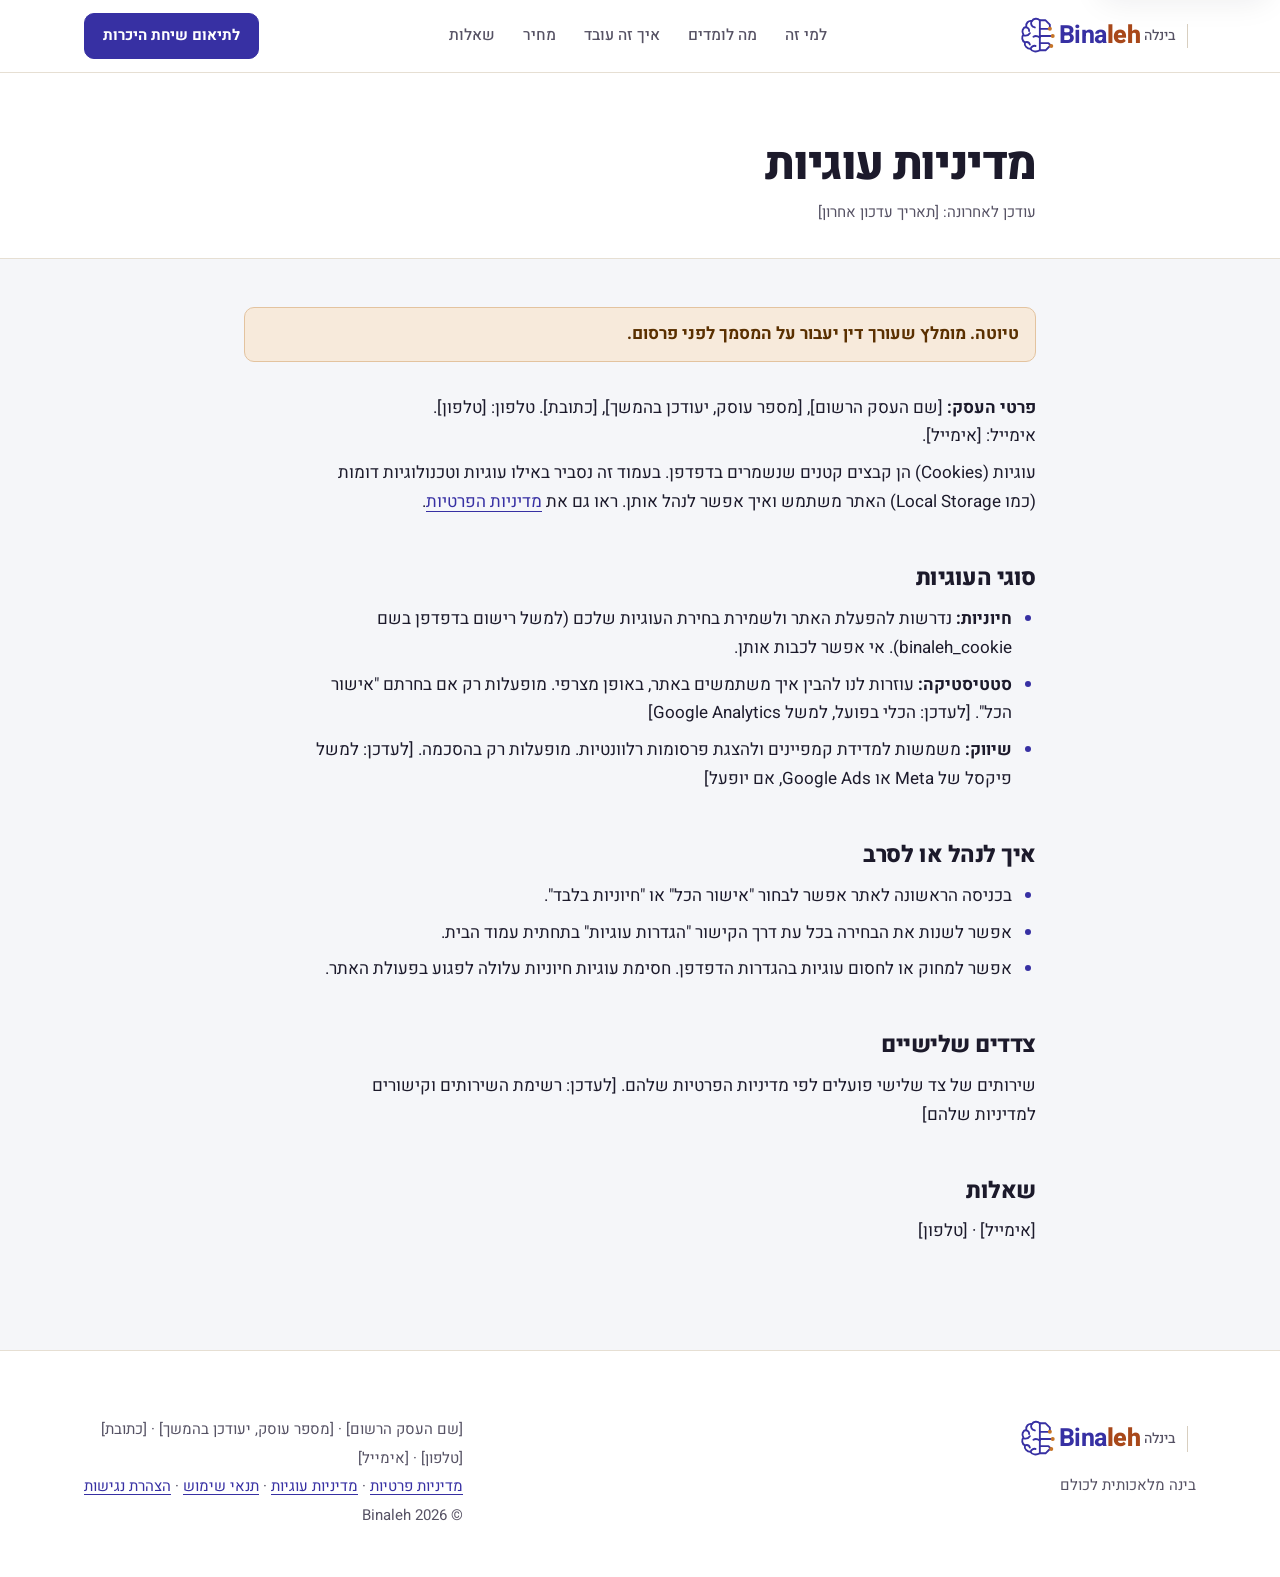
<file: cookies.html>
<!DOCTYPE html>
<html lang="he" dir="rtl">
<head>
<meta charset="utf-8">
<meta name="robots" content="noindex, nofollow">
<meta name="viewport" content="width=device-width, initial-scale=1">
<meta name="description" content="שיעורי AI פרטיים אונליין, אחד על אחד, לכל הגילים. לומדים להשתמש ב-ChatGPT, Copilot ו-Gemini בחיי היומיום.">
<meta name="theme-color" content="#3730a3">
<title>מדיניות עוגיות | Binaleh בינלה</title>
<link rel="preload" href="fonts/heebo-hebrew.woff2" as="font" type="font/woff2" crossorigin>
<link rel="stylesheet" href="styles.css">
</head>
<body>
<a class="skip" href="#main">דילוג לתוכן הראשי</a>
<header><div class="wrap">
<a class="logo" href="index.html" aria-label="Binaleh בינלה, לעמוד הבית"><span class="mark"><svg viewBox="0 0 64 56" aria-hidden="true" focusable="false"><g fill="none" stroke="currentColor" stroke-width="2.6" stroke-linecap="round" stroke-linejoin="round"><path d="M32 6c-3-3-9-3-11 1-5-1-9 3-8 8-5 1-7 7-4 11-3 3-2 9 2 11-1 5 3 9 8 9 2 4 8 5 13 2z"/><path d="M20 8c-1 4 1 7 5 8M12 16c3 0 5 2 5 5M9 27c3 1 7 0 9-3M11 37c3-1 6 0 7 3M19 46c1-3 4-5 7-4M23 29c3-2 6-1 9 1"/><path d="M32 6h8l6 6v6M32 18h12M32 28h18M32 38h12l4 4M32 48h8l6-6"/></g><g fill="#c67528"><circle cx="46" cy="18" r="2.8"/><circle cx="50" cy="28" r="2.8"/><circle cx="48" cy="42" r="2.8"/></g></svg></span><span><b>Bina</b><i>leh</i></span><small>בינלה</small></a>
<nav aria-label="ניווט ראשי"><a href="index.html#who">למי זה</a><a href="index.html#learn">מה לומדים</a><a href="index.html#how">איך זה עובד</a><a href="index.html#price">מחיר</a><a href="index.html#faq">שאלות</a></nav>
<a class="btn sm" href="index.html#signup">לתיאום שיחת היכרות</a>
</div></header>

<main id="main"><div class="legal-hero"><div class="wrap narrow"><h1>מדיניות עוגיות</h1><p class="updated">עודכן לאחרונה: [תאריך עדכון אחרון]</p></div></div><div class="legal"><div class="draft" role="note">טיוטה. מומלץ שעורך דין יעבור על המסמך לפני פרסום.</div><p><b>פרטי העסק:</b> [שם העסק הרשום], [מספר עוסק, יעודכן בהמשך], [כתובת]. טלפון: [טלפון]. אימייל: [אימייל].</p>
<p>עוגיות (Cookies) הן קבצים קטנים שנשמרים בדפדפן. בעמוד זה נסביר באילו עוגיות וטכנולוגיות דומות (כמו Local Storage) האתר משתמש ואיך אפשר לנהל אותן. ראו גם את <a href="privacy.html">מדיניות הפרטיות</a>.</p>
<h2>סוגי העוגיות</h2><ul>
<li><b>חיוניות:</b> נדרשות להפעלת האתר ולשמירת בחירת העוגיות שלכם (למשל רישום בדפדפן בשם binaleh_cookie). אי אפשר לכבות אותן.</li>
<li><b>סטטיסטיקה:</b> עוזרות לנו להבין איך משתמשים באתר, באופן מצרפי. מופעלות רק אם בחרתם "אישור הכל". [לעדכן: הכלי בפועל, למשל Google Analytics]</li>
<li><b>שיווק:</b> משמשות למדידת קמפיינים ולהצגת פרסומות רלוונטיות. מופעלות רק בהסכמה. [לעדכן: למשל פיקסל של Meta או Google Ads, אם יופעל]</li></ul>
<h2>איך לנהל או לסרב</h2><ul>
<li>בכניסה הראשונה לאתר אפשר לבחור "אישור הכל" או "חיוניות בלבד".</li>
<li>אפשר לשנות את הבחירה בכל עת דרך הקישור "הגדרות עוגיות" בתחתית עמוד הבית.</li>
<li>אפשר למחוק או לחסום עוגיות בהגדרות הדפדפן. חסימת עוגיות חיוניות עלולה לפגוע בפעולת האתר.</li></ul>
<h2>צדדים שלישיים</h2><p>שירותים של צד שלישי פועלים לפי מדיניות הפרטיות שלהם. [לעדכן: רשימת השירותים וקישורים למדיניות שלהם]</p>
<h2>שאלות</h2><p>[אימייל] · [טלפון]</p></div></main>
<footer><div class="wrap">
<div><a class="logo" href="index.html" aria-label="Binaleh בינלה, לעמוד הבית"><span class="mark"><svg viewBox="0 0 64 56" aria-hidden="true" focusable="false"><g fill="none" stroke="currentColor" stroke-width="2.6" stroke-linecap="round" stroke-linejoin="round"><path d="M32 6c-3-3-9-3-11 1-5-1-9 3-8 8-5 1-7 7-4 11-3 3-2 9 2 11-1 5 3 9 8 9 2 4 8 5 13 2z"/><path d="M20 8c-1 4 1 7 5 8M12 16c3 0 5 2 5 5M9 27c3 1 7 0 9-3M11 37c3-1 6 0 7 3M19 46c1-3 4-5 7-4M23 29c3-2 6-1 9 1"/><path d="M32 6h8l6 6v6M32 18h12M32 28h18M32 38h12l4 4M32 48h8l6-6"/></g><g fill="#c67528"><circle cx="46" cy="18" r="2.8"/><circle cx="50" cy="28" r="2.8"/><circle cx="48" cy="42" r="2.8"/></g></svg></span><span><b>Bina</b><i>leh</i></span><small>בינלה</small></a><div>בינה מלאכותית לכולם</div></div>
<div>[שם העסק הרשום] · [מספר עוסק, יעודכן בהמשך] · [כתובת]<br>[טלפון] · [אימייל]<br><a href="privacy.html">מדיניות פרטיות</a> · <a href="cookies.html">מדיניות עוגיות</a> · <a href="terms.html">תנאי שימוש</a> · <a href="accessibility.html">הצהרת נגישות</a><br>© 2026 Binaleh</div>
</div></footer>
</body></html>
</file>
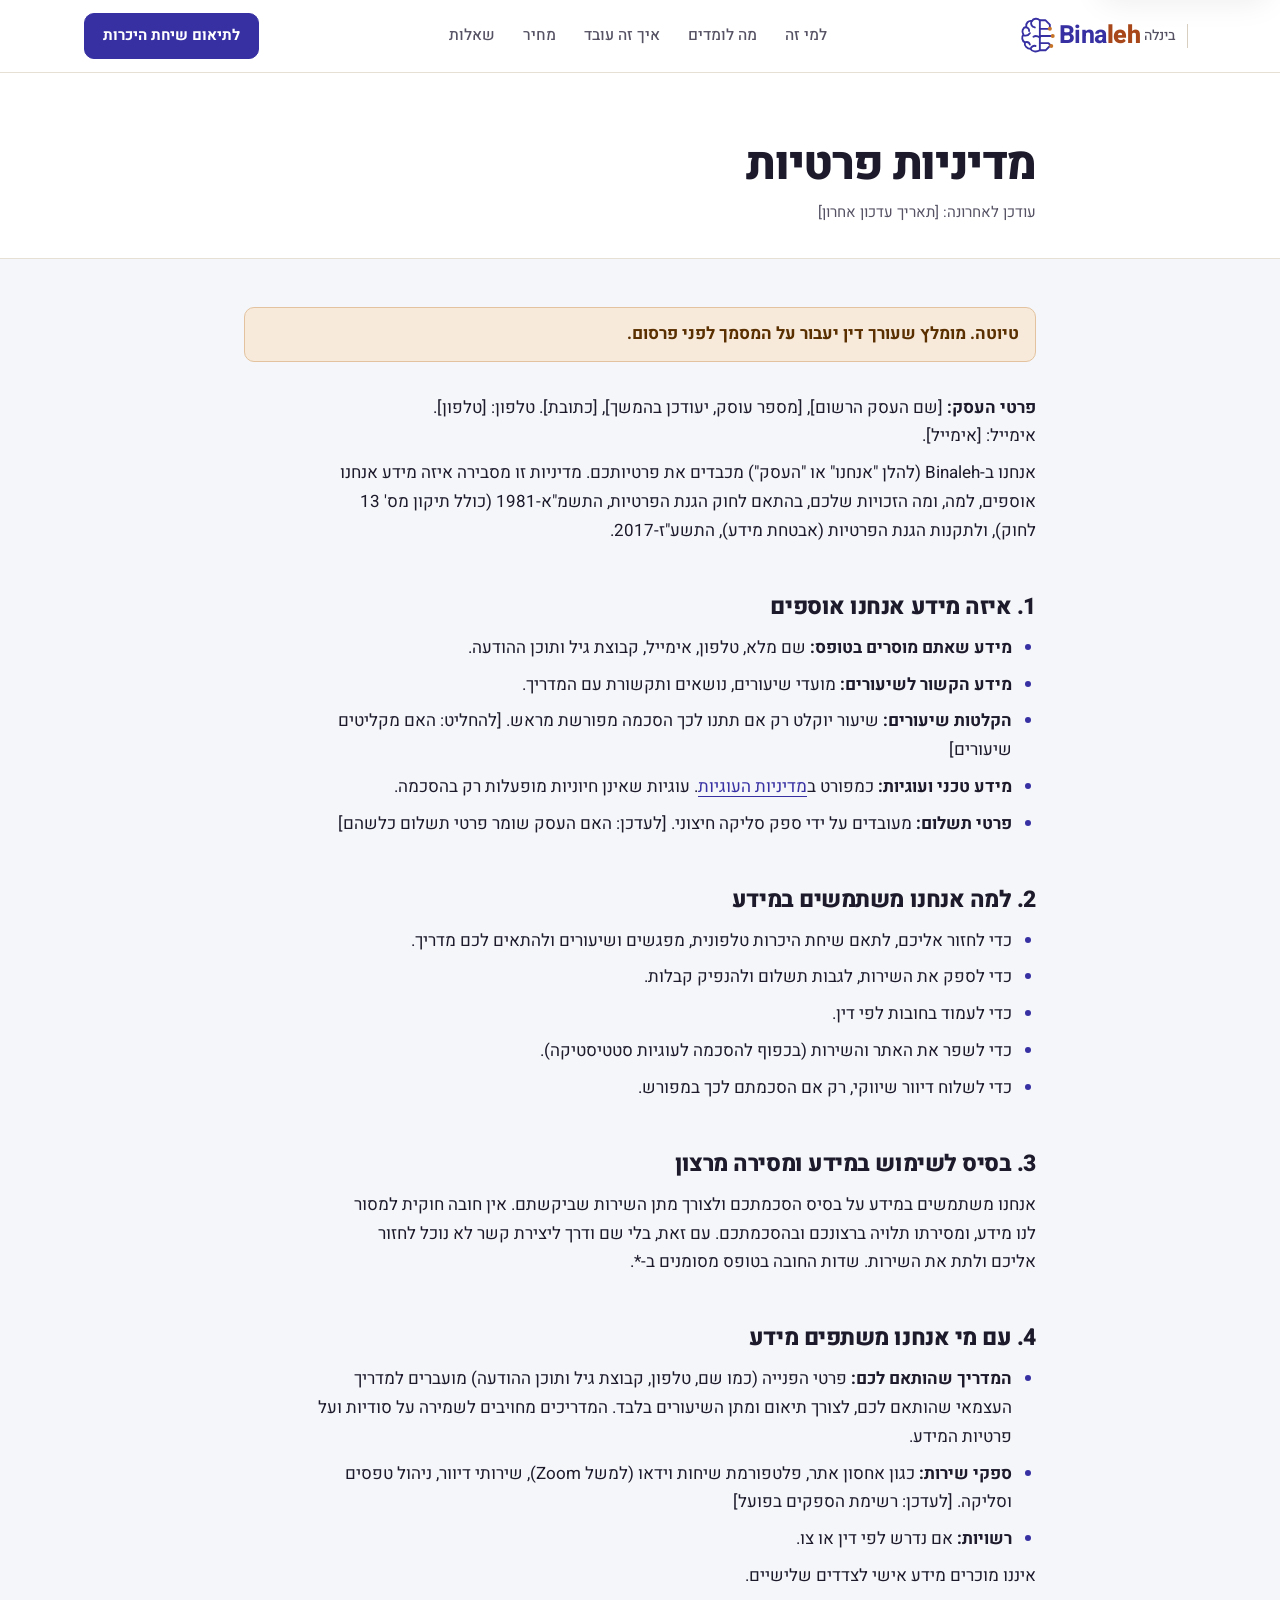
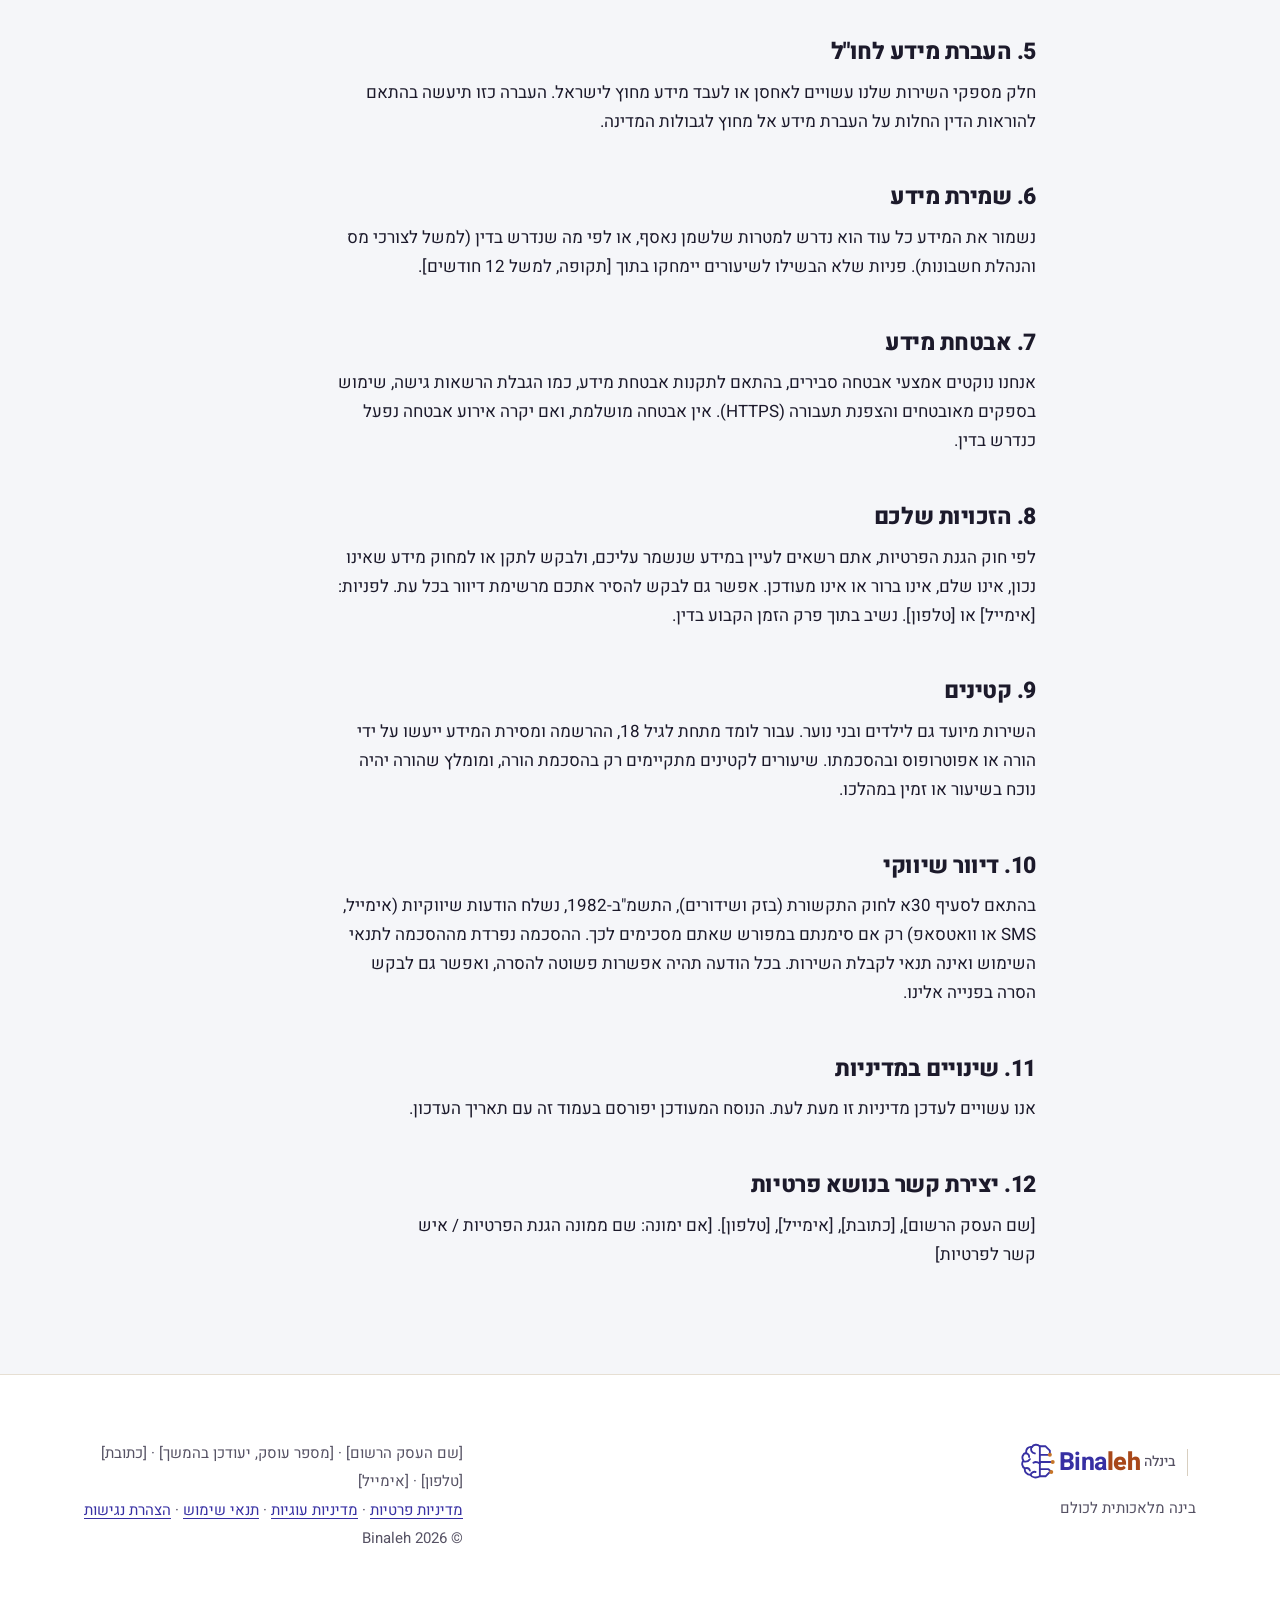
<file: privacy.html>
<!DOCTYPE html>
<html lang="he" dir="rtl">
<head>
<meta charset="utf-8">
<meta name="robots" content="noindex, nofollow">
<meta name="viewport" content="width=device-width, initial-scale=1">
<meta name="description" content="שיעורי AI פרטיים אונליין, אחד על אחד, לכל הגילים. לומדים להשתמש ב-ChatGPT, Copilot ו-Gemini בחיי היומיום.">
<meta name="theme-color" content="#3730a3">
<title>מדיניות פרטיות | Binaleh בינלה</title>
<link rel="preload" href="fonts/heebo-hebrew.woff2" as="font" type="font/woff2" crossorigin>
<link rel="stylesheet" href="styles.css">
</head>
<body>
<a class="skip" href="#main">דילוג לתוכן הראשי</a>
<header><div class="wrap">
<a class="logo" href="index.html" aria-label="Binaleh בינלה, לעמוד הבית"><span class="mark"><svg viewBox="0 0 64 56" aria-hidden="true" focusable="false"><g fill="none" stroke="currentColor" stroke-width="2.6" stroke-linecap="round" stroke-linejoin="round"><path d="M32 6c-3-3-9-3-11 1-5-1-9 3-8 8-5 1-7 7-4 11-3 3-2 9 2 11-1 5 3 9 8 9 2 4 8 5 13 2z"/><path d="M20 8c-1 4 1 7 5 8M12 16c3 0 5 2 5 5M9 27c3 1 7 0 9-3M11 37c3-1 6 0 7 3M19 46c1-3 4-5 7-4M23 29c3-2 6-1 9 1"/><path d="M32 6h8l6 6v6M32 18h12M32 28h18M32 38h12l4 4M32 48h8l6-6"/></g><g fill="#c67528"><circle cx="46" cy="18" r="2.8"/><circle cx="50" cy="28" r="2.8"/><circle cx="48" cy="42" r="2.8"/></g></svg></span><span><b>Bina</b><i>leh</i></span><small>בינלה</small></a>
<nav aria-label="ניווט ראשי"><a href="index.html#who">למי זה</a><a href="index.html#learn">מה לומדים</a><a href="index.html#how">איך זה עובד</a><a href="index.html#price">מחיר</a><a href="index.html#faq">שאלות</a></nav>
<a class="btn sm" href="index.html#signup">לתיאום שיחת היכרות</a>
</div></header>

<main id="main"><div class="legal-hero"><div class="wrap narrow"><h1>מדיניות פרטיות</h1><p class="updated">עודכן לאחרונה: [תאריך עדכון אחרון]</p></div></div><div class="legal"><div class="draft" role="note">טיוטה. מומלץ שעורך דין יעבור על המסמך לפני פרסום.</div><p><b>פרטי העסק:</b> [שם העסק הרשום], [מספר עוסק, יעודכן בהמשך], [כתובת]. טלפון: [טלפון]. אימייל: [אימייל].</p>
<p>אנחנו ב-Binaleh (להלן "אנחנו" או "העסק") מכבדים את פרטיותכם. מדיניות זו מסבירה איזה מידע אנחנו אוספים, למה, ומה הזכויות שלכם, בהתאם לחוק הגנת הפרטיות, התשמ"א-1981 (כולל תיקון מס' 13 לחוק), ולתקנות הגנת הפרטיות (אבטחת מידע), התשע"ז-2017.</p>
<h2>1. איזה מידע אנחנו אוספים</h2><ul>
<li><b>מידע שאתם מוסרים בטופס:</b> שם מלא, טלפון, אימייל, קבוצת גיל ותוכן ההודעה.</li>
<li><b>מידע הקשור לשיעורים:</b> מועדי שיעורים, נושאים ותקשורת עם המדריך.</li>
<li><b>הקלטות שיעורים:</b> שיעור יוקלט רק אם תתנו לכך הסכמה מפורשת מראש. [להחליט: האם מקליטים שיעורים]</li>
<li><b>מידע טכני ועוגיות:</b> כמפורט ב<a href="cookies.html">מדיניות העוגיות</a>. עוגיות שאינן חיוניות מופעלות רק בהסכמה.</li>
<li><b>פרטי תשלום:</b> מעובדים על ידי ספק סליקה חיצוני. [לעדכן: האם העסק שומר פרטי תשלום כלשהם]</li></ul>
<h2>2. למה אנחנו משתמשים במידע</h2><ul>
<li>כדי לחזור אליכם, לתאם שיחת היכרות טלפונית, מפגשים ושיעורים ולהתאים לכם מדריך.</li>
<li>כדי לספק את השירות, לגבות תשלום ולהנפיק קבלות.</li>
<li>כדי לעמוד בחובות לפי דין.</li>
<li>כדי לשפר את האתר והשירות (בכפוף להסכמה לעוגיות סטטיסטיקה).</li>
<li>כדי לשלוח דיוור שיווקי, רק אם הסכמתם לכך במפורש.</li></ul>
<h2>3. בסיס לשימוש במידע ומסירה מרצון</h2>
<p>אנחנו משתמשים במידע על בסיס הסכמתכם ולצורך מתן השירות שביקשתם. אין חובה חוקית למסור לנו מידע, ומסירתו תלויה ברצונכם ובהסכמתכם. עם זאת, בלי שם ודרך ליצירת קשר לא נוכל לחזור אליכם ולתת את השירות. שדות החובה בטופס מסומנים ב-*.</p>
<h2>4. עם מי אנחנו משתפים מידע</h2><ul>
<li><b>המדריך שהותאם לכם:</b> פרטי הפנייה (כמו שם, טלפון, קבוצת גיל ותוכן ההודעה) מועברים למדריך העצמאי שהותאם לכם, לצורך תיאום ומתן השיעורים בלבד. המדריכים מחויבים לשמירה על סודיות ועל פרטיות המידע.</li>
<li><b>ספקי שירות:</b> כגון אחסון אתר, פלטפורמת שיחות וידאו (למשל Zoom), שירותי דיוור, ניהול טפסים וסליקה. [לעדכן: רשימת הספקים בפועל]</li>
<li><b>רשויות:</b> אם נדרש לפי דין או צו.</li></ul>
<p>איננו מוכרים מידע אישי לצדדים שלישיים.</p>
<h2>5. העברת מידע לחו"ל</h2>
<p>חלק מספקי השירות שלנו עשויים לאחסן או לעבד מידע מחוץ לישראל. העברה כזו תיעשה בהתאם להוראות הדין החלות על העברת מידע אל מחוץ לגבולות המדינה.</p>
<h2>6. שמירת מידע</h2>
<p>נשמור את המידע כל עוד הוא נדרש למטרות שלשמן נאסף, או לפי מה שנדרש בדין (למשל לצורכי מס והנהלת חשבונות). פניות שלא הבשילו לשיעורים יימחקו בתוך [תקופה, למשל 12 חודשים].</p>
<h2>7. אבטחת מידע</h2>
<p>אנחנו נוקטים אמצעי אבטחה סבירים, בהתאם לתקנות אבטחת מידע, כמו הגבלת הרשאות גישה, שימוש בספקים מאובטחים והצפנת תעבורה (HTTPS). אין אבטחה מושלמת, ואם יקרה אירוע אבטחה נפעל כנדרש בדין.</p>
<h2>8. הזכויות שלכם</h2>
<p>לפי חוק הגנת הפרטיות, אתם רשאים לעיין במידע שנשמר עליכם, ולבקש לתקן או למחוק מידע שאינו נכון, אינו שלם, אינו ברור או אינו מעודכן. אפשר גם לבקש להסיר אתכם מרשימת דיוור בכל עת. לפניות: [אימייל] או [טלפון]. נשיב בתוך פרק הזמן הקבוע בדין.</p>
<h2>9. קטינים</h2>
<p>השירות מיועד גם לילדים ובני נוער. עבור לומד מתחת לגיל 18, ההרשמה ומסירת המידע ייעשו על ידי הורה או אפוטרופוס ובהסכמתו. שיעורים לקטינים מתקיימים רק בהסכמת הורה, ומומלץ שהורה יהיה נוכח בשיעור או זמין במהלכו.</p>
<h2>10. דיוור שיווקי</h2>
<p>בהתאם לסעיף 30א לחוק התקשורת (בזק ושידורים), התשמ"ב-1982, נשלח הודעות שיווקיות (אימייל, SMS או וואטסאפ) רק אם סימנתם במפורש שאתם מסכימים לכך. ההסכמה נפרדת מההסכמה לתנאי השימוש ואינה תנאי לקבלת השירות. בכל הודעה תהיה אפשרות פשוטה להסרה, ואפשר גם לבקש הסרה בפנייה אלינו.</p>
<h2>11. שינויים במדיניות</h2>
<p>אנו עשויים לעדכן מדיניות זו מעת לעת. הנוסח המעודכן יפורסם בעמוד זה עם תאריך העדכון.</p>
<h2>12. יצירת קשר בנושא פרטיות</h2>
<p>[שם העסק הרשום], [כתובת], [אימייל], [טלפון]. [אם ימונה: שם ממונה הגנת הפרטיות / איש קשר לפרטיות]</p></div></main>
<footer><div class="wrap">
<div><a class="logo" href="index.html" aria-label="Binaleh בינלה, לעמוד הבית"><span class="mark"><svg viewBox="0 0 64 56" aria-hidden="true" focusable="false"><g fill="none" stroke="currentColor" stroke-width="2.6" stroke-linecap="round" stroke-linejoin="round"><path d="M32 6c-3-3-9-3-11 1-5-1-9 3-8 8-5 1-7 7-4 11-3 3-2 9 2 11-1 5 3 9 8 9 2 4 8 5 13 2z"/><path d="M20 8c-1 4 1 7 5 8M12 16c3 0 5 2 5 5M9 27c3 1 7 0 9-3M11 37c3-1 6 0 7 3M19 46c1-3 4-5 7-4M23 29c3-2 6-1 9 1"/><path d="M32 6h8l6 6v6M32 18h12M32 28h18M32 38h12l4 4M32 48h8l6-6"/></g><g fill="#c67528"><circle cx="46" cy="18" r="2.8"/><circle cx="50" cy="28" r="2.8"/><circle cx="48" cy="42" r="2.8"/></g></svg></span><span><b>Bina</b><i>leh</i></span><small>בינלה</small></a><div>בינה מלאכותית לכולם</div></div>
<div>[שם העסק הרשום] · [מספר עוסק, יעודכן בהמשך] · [כתובת]<br>[טלפון] · [אימייל]<br><a href="privacy.html">מדיניות פרטיות</a> · <a href="cookies.html">מדיניות עוגיות</a> · <a href="terms.html">תנאי שימוש</a> · <a href="accessibility.html">הצהרת נגישות</a><br>© 2026 Binaleh</div>
</div></footer>
</body></html>
</file>
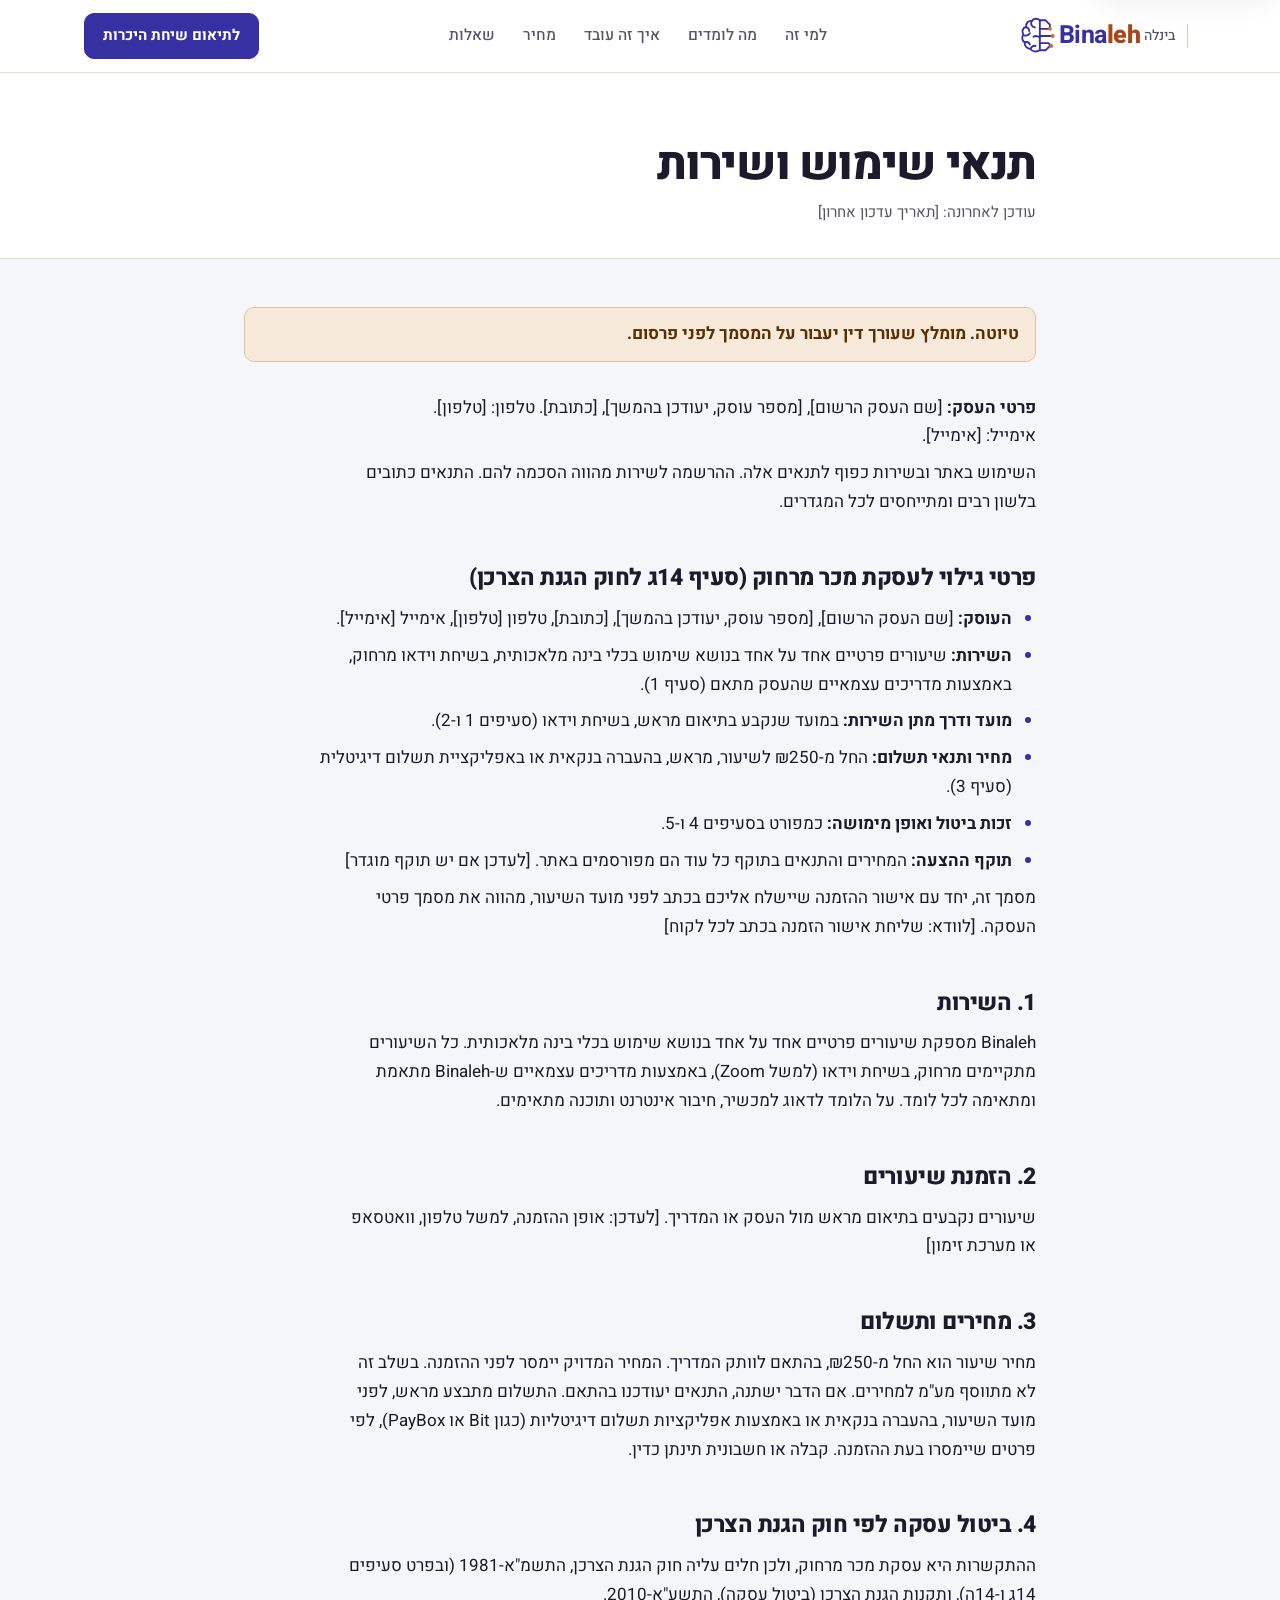
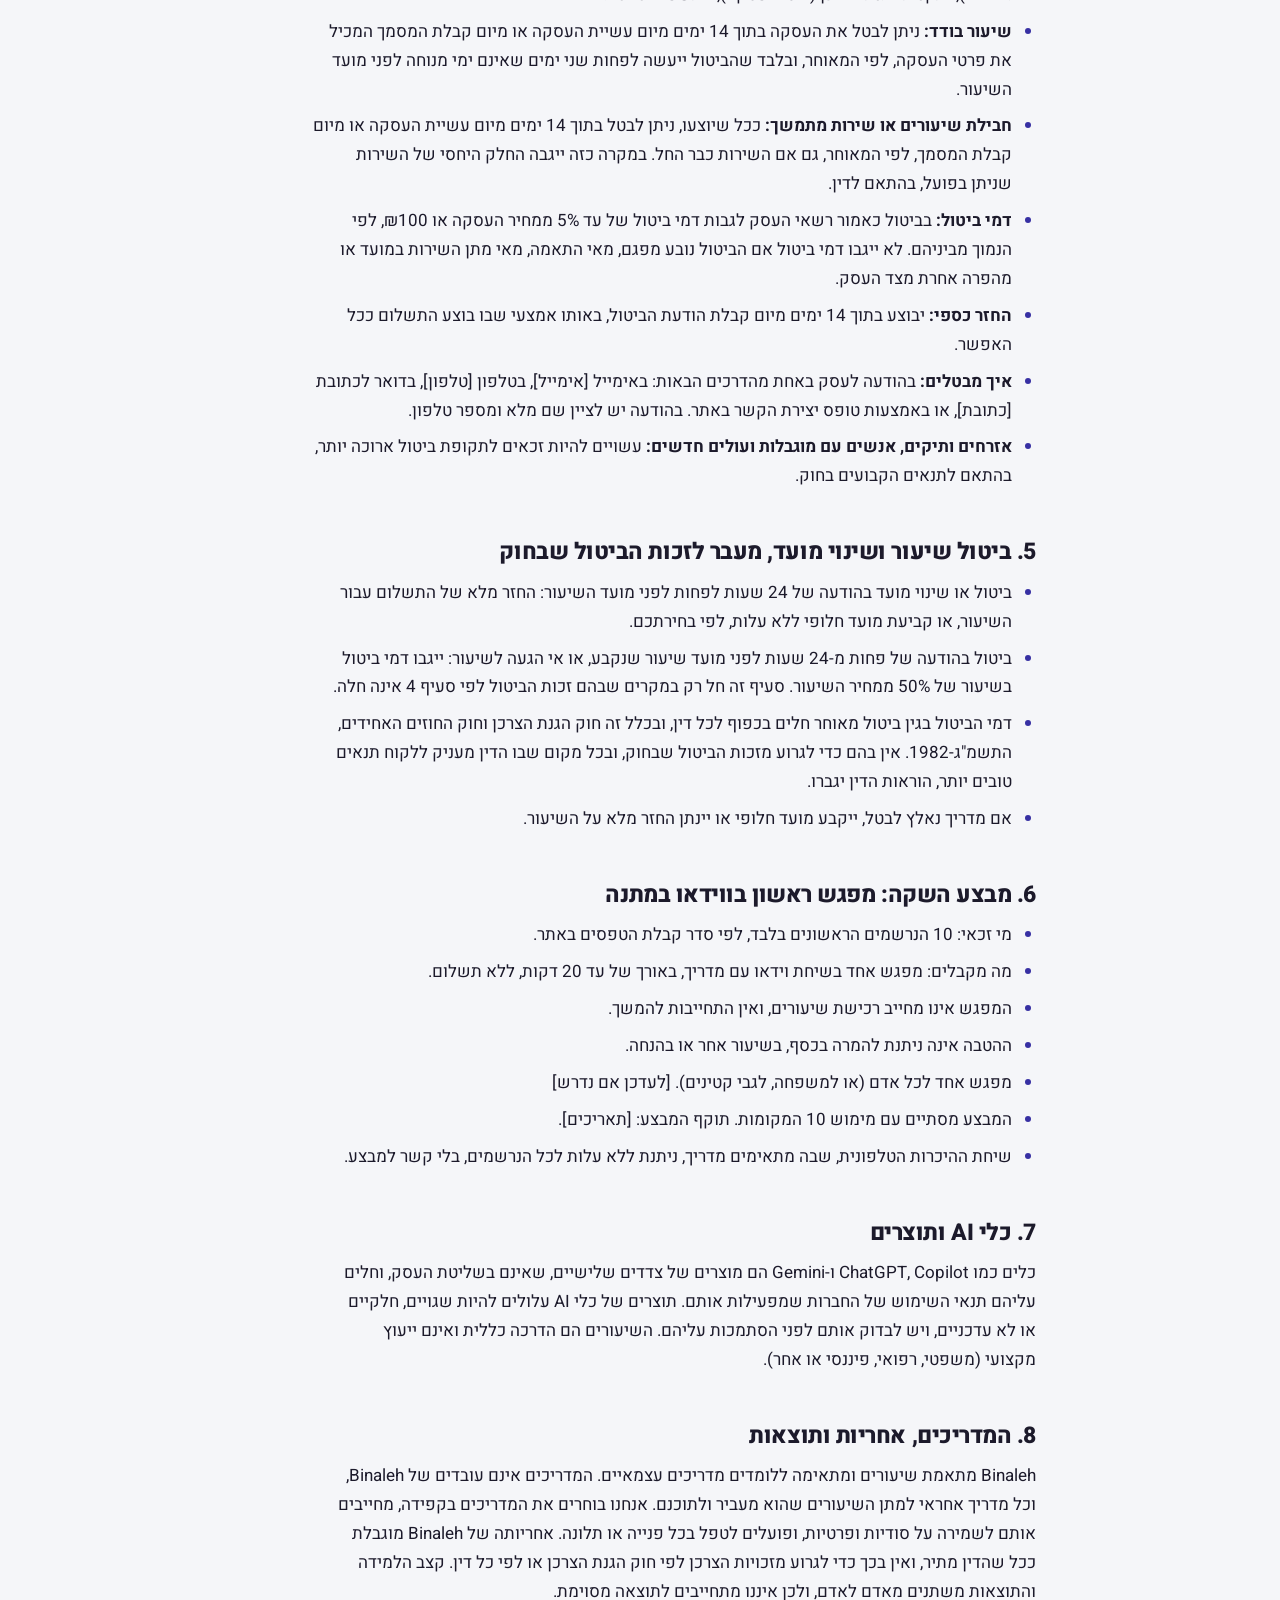
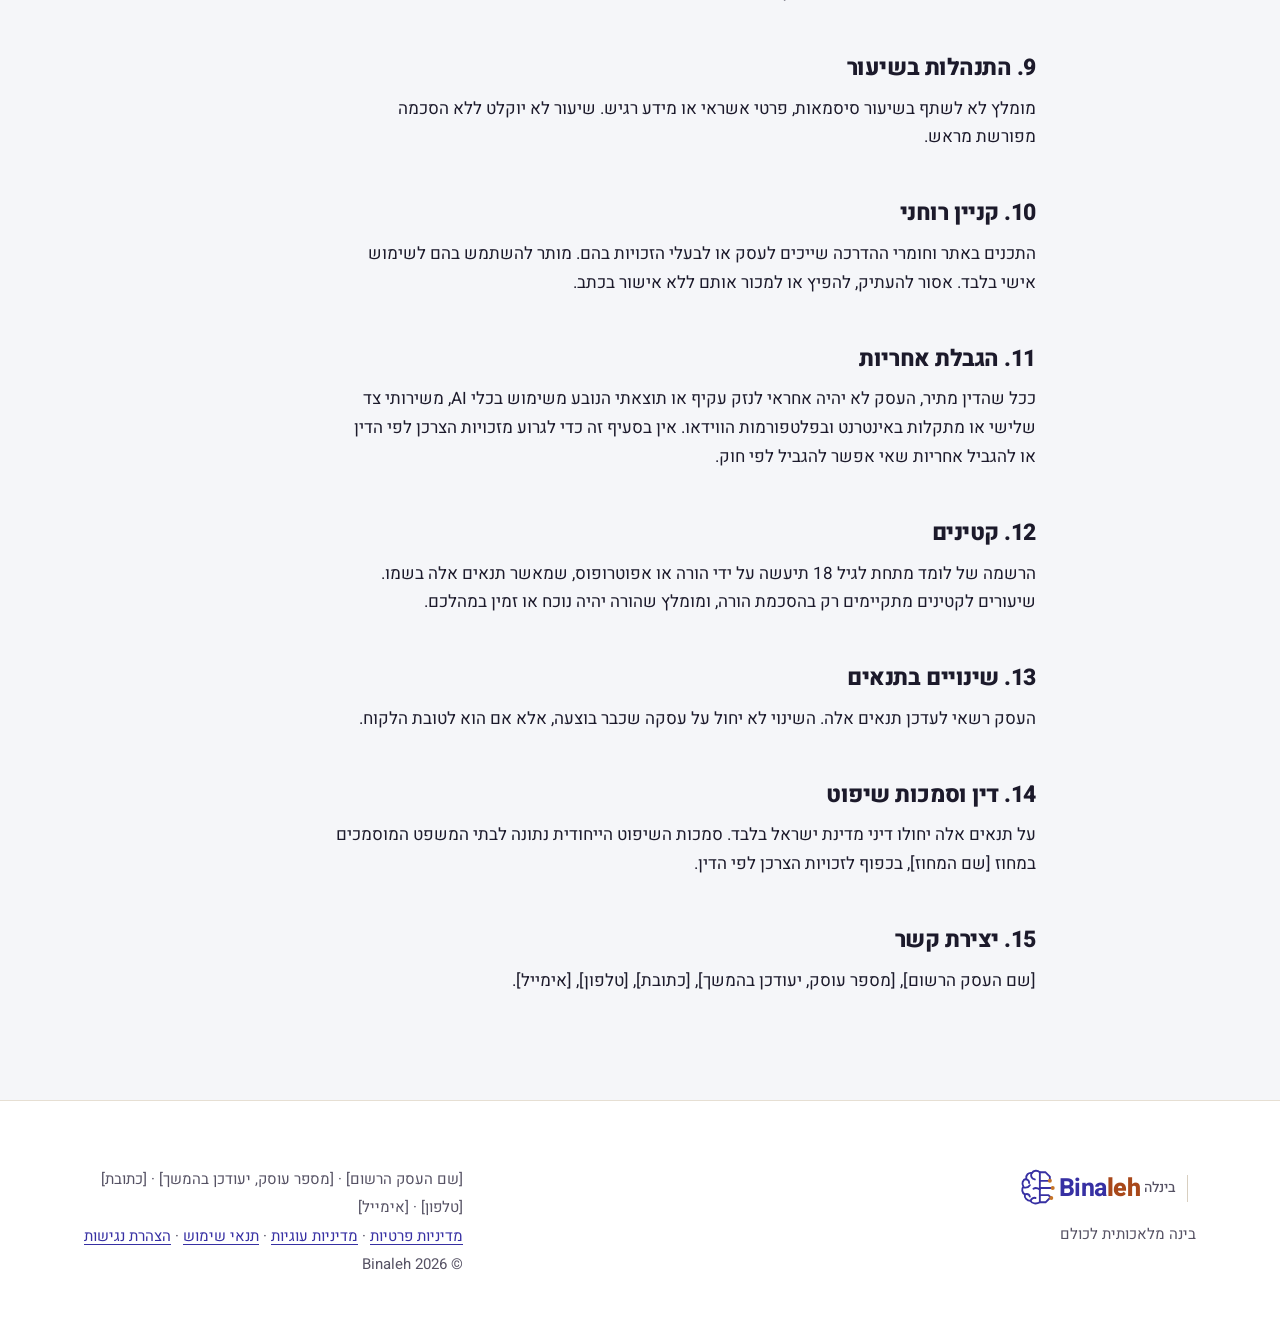
<file: terms.html>
<!DOCTYPE html>
<html lang="he" dir="rtl">
<head>
<meta charset="utf-8">
<meta name="robots" content="noindex, nofollow">
<meta name="viewport" content="width=device-width, initial-scale=1">
<meta name="description" content="שיעורי AI פרטיים אונליין, אחד על אחד, לכל הגילים. לומדים להשתמש ב-ChatGPT, Copilot ו-Gemini בחיי היומיום.">
<meta name="theme-color" content="#3730a3">
<title>תנאי שימוש ושירות | Binaleh בינלה</title>
<link rel="preload" href="fonts/heebo-hebrew.woff2" as="font" type="font/woff2" crossorigin>
<link rel="stylesheet" href="styles.css">
</head>
<body>
<a class="skip" href="#main">דילוג לתוכן הראשי</a>
<header><div class="wrap">
<a class="logo" href="index.html" aria-label="Binaleh בינלה, לעמוד הבית"><span class="mark"><svg viewBox="0 0 64 56" aria-hidden="true" focusable="false"><g fill="none" stroke="currentColor" stroke-width="2.6" stroke-linecap="round" stroke-linejoin="round"><path d="M32 6c-3-3-9-3-11 1-5-1-9 3-8 8-5 1-7 7-4 11-3 3-2 9 2 11-1 5 3 9 8 9 2 4 8 5 13 2z"/><path d="M20 8c-1 4 1 7 5 8M12 16c3 0 5 2 5 5M9 27c3 1 7 0 9-3M11 37c3-1 6 0 7 3M19 46c1-3 4-5 7-4M23 29c3-2 6-1 9 1"/><path d="M32 6h8l6 6v6M32 18h12M32 28h18M32 38h12l4 4M32 48h8l6-6"/></g><g fill="#c67528"><circle cx="46" cy="18" r="2.8"/><circle cx="50" cy="28" r="2.8"/><circle cx="48" cy="42" r="2.8"/></g></svg></span><span><b>Bina</b><i>leh</i></span><small>בינלה</small></a>
<nav aria-label="ניווט ראשי"><a href="index.html#who">למי זה</a><a href="index.html#learn">מה לומדים</a><a href="index.html#how">איך זה עובד</a><a href="index.html#price">מחיר</a><a href="index.html#faq">שאלות</a></nav>
<a class="btn sm" href="index.html#signup">לתיאום שיחת היכרות</a>
</div></header>

<main id="main"><div class="legal-hero"><div class="wrap narrow"><h1>תנאי שימוש ושירות</h1><p class="updated">עודכן לאחרונה: [תאריך עדכון אחרון]</p></div></div><div class="legal"><div class="draft" role="note">טיוטה. מומלץ שעורך דין יעבור על המסמך לפני פרסום.</div><p><b>פרטי העסק:</b> [שם העסק הרשום], [מספר עוסק, יעודכן בהמשך], [כתובת]. טלפון: [טלפון]. אימייל: [אימייל].</p>
<p>השימוש באתר ובשירות כפוף לתנאים אלה. ההרשמה לשירות מהווה הסכמה להם. התנאים כתובים בלשון רבים ומתייחסים לכל המגדרים.</p>
<h2>פרטי גילוי לעסקת מכר מרחוק (סעיף 14ג לחוק הגנת הצרכן)</h2><ul>
<li><b>העוסק:</b> [שם העסק הרשום], [מספר עוסק, יעודכן בהמשך], [כתובת], טלפון [טלפון], אימייל [אימייל].</li>
<li><b>השירות:</b> שיעורים פרטיים אחד על אחד בנושא שימוש בכלי בינה מלאכותית, בשיחת וידאו מרחוק, באמצעות מדריכים עצמאיים שהעסק מתאם (סעיף 1).</li>
<li><b>מועד ודרך מתן השירות:</b> במועד שנקבע בתיאום מראש, בשיחת וידאו (סעיפים 1 ו-2).</li>
<li><b>מחיר ותנאי תשלום:</b> החל מ-₪250 לשיעור, מראש, בהעברה בנקאית או באפליקציית תשלום דיגיטלית (סעיף 3).</li>
<li><b>זכות ביטול ואופן מימושה:</b> כמפורט בסעיפים 4 ו-5.</li>
<li><b>תוקף ההצעה:</b> המחירים והתנאים בתוקף כל עוד הם מפורסמים באתר. [לעדכן אם יש תוקף מוגדר]</li></ul>
<p>מסמך זה, יחד עם אישור ההזמנה שיישלח אליכם בכתב לפני מועד השיעור, מהווה את מסמך פרטי העסקה. [לוודא: שליחת אישור הזמנה בכתב לכל לקוח]</p>
<h2>1. השירות</h2><p>Binaleh מספקת שיעורים פרטיים אחד על אחד בנושא שימוש בכלי בינה מלאכותית. כל השיעורים מתקיימים מרחוק, בשיחת וידאו (למשל Zoom), באמצעות מדריכים עצמאיים ש-Binaleh מתאמת ומתאימה לכל לומד. על הלומד לדאוג למכשיר, חיבור אינטרנט ותוכנה מתאימים.</p>
<h2>2. הזמנת שיעורים</h2><p>שיעורים נקבעים בתיאום מראש מול העסק או המדריך. [לעדכן: אופן ההזמנה, למשל טלפון, וואטסאפ או מערכת זימון]</p>
<h2>3. מחירים ותשלום</h2><p>מחיר שיעור הוא החל מ-₪250, בהתאם לוותק המדריך. המחיר המדויק יימסר לפני ההזמנה. בשלב זה לא מתווסף מע"מ למחירים. אם הדבר ישתנה, התנאים יעודכנו בהתאם. התשלום מתבצע מראש, לפני מועד השיעור, בהעברה בנקאית או באמצעות אפליקציות תשלום דיגיטליות (כגון Bit או PayBox), לפי פרטים שיימסרו בעת ההזמנה. קבלה או חשבונית תינתן כדין.</p>
<h2>4. ביטול עסקה לפי חוק הגנת הצרכן</h2>
<p>ההתקשרות היא עסקת מכר מרחוק, ולכן חלים עליה חוק הגנת הצרכן, התשמ"א-1981 (ובפרט סעיפים 14ג ו-14ה), ותקנות הגנת הצרכן (ביטול עסקה), התשע"א-2010.</p><ul>
<li><b>שיעור בודד:</b> ניתן לבטל את העסקה בתוך 14 ימים מיום עשיית העסקה או מיום קבלת המסמך המכיל את פרטי העסקה, לפי המאוחר, ובלבד שהביטול ייעשה לפחות שני ימים שאינם ימי מנוחה לפני מועד השיעור.</li>
<li><b>חבילת שיעורים או שירות מתמשך:</b> ככל שיוצעו, ניתן לבטל בתוך 14 ימים מיום עשיית העסקה או מיום קבלת המסמך, לפי המאוחר, גם אם השירות כבר החל. במקרה כזה ייגבה החלק היחסי של השירות שניתן בפועל, בהתאם לדין.</li>
<li><b>דמי ביטול:</b> בביטול כאמור רשאי העסק לגבות דמי ביטול של עד 5% ממחיר העסקה או ₪100, לפי הנמוך מביניהם. לא ייגבו דמי ביטול אם הביטול נובע מפגם, מאי התאמה, מאי מתן השירות במועד או מהפרה אחרת מצד העסק.</li>
<li><b>החזר כספי:</b> יבוצע בתוך 14 ימים מיום קבלת הודעת הביטול, באותו אמצעי שבו בוצע התשלום ככל האפשר.</li>
<li><b>איך מבטלים:</b> בהודעה לעסק באחת מהדרכים הבאות: באימייל [אימייל], בטלפון [טלפון], בדואר לכתובת [כתובת], או באמצעות טופס יצירת הקשר באתר. בהודעה יש לציין שם מלא ומספר טלפון.</li>
<li><b>אזרחים ותיקים, אנשים עם מוגבלות ועולים חדשים:</b> עשויים להיות זכאים לתקופת ביטול ארוכה יותר, בהתאם לתנאים הקבועים בחוק.</li></ul>
<h2>5. ביטול שיעור ושינוי מועד, מעבר לזכות הביטול שבחוק</h2><ul>
<li>ביטול או שינוי מועד בהודעה של 24 שעות לפחות לפני מועד השיעור: החזר מלא של התשלום עבור השיעור, או קביעת מועד חלופי ללא עלות, לפי בחירתכם.</li>
<li>ביטול בהודעה של פחות מ-24 שעות לפני מועד שיעור שנקבע, או אי הגעה לשיעור: ייגבו דמי ביטול בשיעור של 50% ממחיר השיעור. סעיף זה חל רק במקרים שבהם זכות הביטול לפי סעיף 4 אינה חלה.</li>
<li>דמי הביטול בגין ביטול מאוחר חלים בכפוף לכל דין, ובכלל זה חוק הגנת הצרכן וחוק החוזים האחידים, התשמ"ג-1982. אין בהם כדי לגרוע מזכות הביטול שבחוק, ובכל מקום שבו הדין מעניק ללקוח תנאים טובים יותר, הוראות הדין יגברו.</li>
<li>אם מדריך נאלץ לבטל, ייקבע מועד חלופי או יינתן החזר מלא על השיעור.</li></ul>
<h2>6. מבצע השקה: מפגש ראשון בווידאו במתנה</h2><ul>
<li>מי זכאי: 10 הנרשמים הראשונים בלבד, לפי סדר קבלת הטפסים באתר.</li>
<li>מה מקבלים: מפגש אחד בשיחת וידאו עם מדריך, באורך של עד 20 דקות, ללא תשלום.</li>
<li>המפגש אינו מחייב רכישת שיעורים, ואין התחייבות להמשך.</li>
<li>ההטבה אינה ניתנת להמרה בכסף, בשיעור אחר או בהנחה.</li>
<li>מפגש אחד לכל אדם (או למשפחה, לגבי קטינים). [לעדכן אם נדרש]</li>
<li>המבצע מסתיים עם מימוש 10 המקומות. תוקף המבצע: [תאריכים].</li>
<li>שיחת ההיכרות הטלפונית, שבה מתאימים מדריך, ניתנת ללא עלות לכל הנרשמים, בלי קשר למבצע.</li></ul>
<h2>7. כלי AI ותוצרים</h2><p>כלים כמו ChatGPT, Copilot ו-Gemini הם מוצרים של צדדים שלישיים, שאינם בשליטת העסק, וחלים עליהם תנאי השימוש של החברות שמפעילות אותם. תוצרים של כלי AI עלולים להיות שגויים, חלקיים או לא עדכניים, ויש לבדוק אותם לפני הסתמכות עליהם. השיעורים הם הדרכה כללית ואינם ייעוץ מקצועי (משפטי, רפואי, פיננסי או אחר).</p>
<h2>8. המדריכים, אחריות ותוצאות</h2><p>Binaleh מתאמת שיעורים ומתאימה ללומדים מדריכים עצמאיים. המדריכים אינם עובדים של Binaleh, וכל מדריך אחראי למתן השיעורים שהוא מעביר ולתוכנם. אנחנו בוחרים את המדריכים בקפידה, מחייבים אותם לשמירה על סודיות ופרטיות, ופועלים לטפל בכל פנייה או תלונה. אחריותה של Binaleh מוגבלת ככל שהדין מתיר, ואין בכך כדי לגרוע מזכויות הצרכן לפי חוק הגנת הצרכן או לפי כל דין. קצב הלמידה והתוצאות משתנים מאדם לאדם, ולכן איננו מתחייבים לתוצאה מסוימת.</p>
<h2>9. התנהלות בשיעור</h2><p>מומלץ לא לשתף בשיעור סיסמאות, פרטי אשראי או מידע רגיש. שיעור לא יוקלט ללא הסכמה מפורשת מראש.</p>
<h2>10. קניין רוחני</h2><p>התכנים באתר וחומרי ההדרכה שייכים לעסק או לבעלי הזכויות בהם. מותר להשתמש בהם לשימוש אישי בלבד. אסור להעתיק, להפיץ או למכור אותם ללא אישור בכתב.</p>
<h2>11. הגבלת אחריות</h2><p>ככל שהדין מתיר, העסק לא יהיה אחראי לנזק עקיף או תוצאתי הנובע משימוש בכלי AI, משירותי צד שלישי או מתקלות באינטרנט ובפלטפורמות הווידאו. אין בסעיף זה כדי לגרוע מזכויות הצרכן לפי הדין או להגביל אחריות שאי אפשר להגביל לפי חוק.</p>
<h2>12. קטינים</h2><p>הרשמה של לומד מתחת לגיל 18 תיעשה על ידי הורה או אפוטרופוס, שמאשר תנאים אלה בשמו. שיעורים לקטינים מתקיימים רק בהסכמת הורה, ומומלץ שהורה יהיה נוכח או זמין במהלכם.</p>
<h2>13. שינויים בתנאים</h2><p>העסק רשאי לעדכן תנאים אלה. השינוי לא יחול על עסקה שכבר בוצעה, אלא אם הוא לטובת הלקוח.</p>
<h2>14. דין וסמכות שיפוט</h2><p>על תנאים אלה יחולו דיני מדינת ישראל בלבד. סמכות השיפוט הייחודית נתונה לבתי המשפט המוסמכים במחוז [שם המחוז], בכפוף לזכויות הצרכן לפי הדין.</p>
<h2>15. יצירת קשר</h2><p>[שם העסק הרשום], [מספר עוסק, יעודכן בהמשך], [כתובת], [טלפון], [אימייל].</p></div></main>
<footer><div class="wrap">
<div><a class="logo" href="index.html" aria-label="Binaleh בינלה, לעמוד הבית"><span class="mark"><svg viewBox="0 0 64 56" aria-hidden="true" focusable="false"><g fill="none" stroke="currentColor" stroke-width="2.6" stroke-linecap="round" stroke-linejoin="round"><path d="M32 6c-3-3-9-3-11 1-5-1-9 3-8 8-5 1-7 7-4 11-3 3-2 9 2 11-1 5 3 9 8 9 2 4 8 5 13 2z"/><path d="M20 8c-1 4 1 7 5 8M12 16c3 0 5 2 5 5M9 27c3 1 7 0 9-3M11 37c3-1 6 0 7 3M19 46c1-3 4-5 7-4M23 29c3-2 6-1 9 1"/><path d="M32 6h8l6 6v6M32 18h12M32 28h18M32 38h12l4 4M32 48h8l6-6"/></g><g fill="#c67528"><circle cx="46" cy="18" r="2.8"/><circle cx="50" cy="28" r="2.8"/><circle cx="48" cy="42" r="2.8"/></g></svg></span><span><b>Bina</b><i>leh</i></span><small>בינלה</small></a><div>בינה מלאכותית לכולם</div></div>
<div>[שם העסק הרשום] · [מספר עוסק, יעודכן בהמשך] · [כתובת]<br>[טלפון] · [אימייל]<br><a href="privacy.html">מדיניות פרטיות</a> · <a href="cookies.html">מדיניות עוגיות</a> · <a href="terms.html">תנאי שימוש</a> · <a href="accessibility.html">הצהרת נגישות</a><br>© 2026 Binaleh</div>
</div></footer>
</body></html>
</file>
<file: styles.css>
@font-face{font-family:Heebo;font-style:normal;font-weight:400 800;font-display:swap;src:url(fonts/heebo-hebrew.woff2) format('woff2');unicode-range:U+0307-0308,U+0590-05FF,U+200C-2010,U+20AA,U+25CC,U+FB1D-FB4F}
@font-face{font-family:Heebo;font-style:normal;font-weight:400 800;font-display:swap;src:url(fonts/heebo-latin.woff2) format('woff2');unicode-range:U+0000-00FF,U+0131,U+0152-0153,U+02BB-02BC,U+02C6,U+02DA,U+02DC,U+0304,U+0308,U+0329,U+2000-206F,U+20AC,U+2122,U+2191,U+2193,U+2212,U+2215,U+FEFF,U+FFFD}

:root{
--canvas:#f5f6f9;--surface:#fff;--ink:#1c1a2b;--muted:#565264;--line:#e6dfd3;--line-2:#d8cfc0;
--p:#3730a3;--p-d:#2a2482;--p-soft:#ecebf8;--warm:#a8481a;--warm-soft:#f7eadb;
--s1:4px;--s2:8px;--s3:12px;--s4:16px;--s5:24px;--s6:32px;--s7:48px;--s8:64px;--s9:96px;
--r-sm:10px;--r:14px;--r-lg:20px;
--sh:0 2px 4px rgba(28,26,43,.04),0 12px 32px rgba(28,26,43,.08)}
*{box-sizing:border-box;margin:0;padding:0}
html{scroll-behavior:smooth;scroll-padding-top:88px;scrollbar-color:#c9bfae var(--canvas)}
@media (prefers-reduced-motion:reduce){
  html{scroll-behavior:auto}
  *,*::before,*::after{animation:none!important;transition-property:color,background-color,border-color,outline-color!important;scroll-behavior:auto!important}
}
body{font-family:Heebo,system-ui,"Segoe UI",Arial,sans-serif;color:var(--ink);background:var(--canvas);line-height:1.7;font-size:17px;-webkit-font-smoothing:antialiased;overflow-x:clip}
::selection{background:#f1d6bd;color:var(--ink)}
img{max-width:100%;height:auto;display:block}
a{color:inherit;text-underline-offset:.22em;text-decoration-thickness:1px}
h1,h2,h3{line-height:1.2;text-wrap:balance;letter-spacing:-.02em}
p{text-wrap:pretty}
.wrap{max-width:1160px;margin:0 auto;padding:0 var(--s5)}
.narrow{max-width:840px}
.ico{width:24px;height:24px;flex:none;stroke:currentColor;fill:none;stroke-width:1.75;stroke-linecap:round;stroke-linejoin:round}
/* header */
header{background:var(--surface);border-bottom:1px solid var(--line);position:sticky;top:0;z-index:20}
header .wrap{display:flex;align-items:center;justify-content:space-between;height:72px;gap:var(--s4)}
.logo{direction:ltr;font-weight:800;font-size:25px;text-decoration:none;display:flex;align-items:center;gap:4px;letter-spacing:-.02em}
.logo .mark{display:flex;flex:none;color:var(--p);line-height:0;margin-inline-end:-0.32em}
.logo .mark svg{height:1.6em;width:auto;display:block}
.logo b{color:var(--p)}.logo i{font-style:normal;color:var(--warm)}
.logo small{direction:rtl;font-size:14px;color:var(--muted);font-weight:500;letter-spacing:0;border-inline-start:1px solid var(--line-2);padding-inline-start:var(--s3);margin-inline-start:8px}
nav{display:flex;gap:var(--s1)}
nav a{text-decoration:none;color:var(--muted);font-weight:500;font-size:15.5px;padding:var(--s2) var(--s3);border-radius:8px;transition:color .2s}
nav a:hover{color:var(--ink);text-decoration:underline}
/* buttons */
.btn{display:inline-flex;align-items:center;justify-content:center;gap:var(--s2);background:var(--p);color:#fff;text-decoration:none;font-weight:700;padding:14px 26px;border-radius:var(--r-sm);border:1.5px solid var(--p);font-size:17px;font-family:inherit;cursor:pointer;transition:background .2s,border-color .2s,box-shadow .2s,transform .2s cubic-bezier(.16,1,.3,1)}
.btn:hover{background:var(--p-d);border-color:var(--p-d)}
.btn:active{transform:translateY(1px)}
.btn:disabled{opacity:.7;cursor:wait}
.btn.sm{padding:9px 18px;font-size:15px}
.btn.ghost{background:transparent;color:var(--ink);border-color:var(--line-2)}
.btn.ghost:hover{background:var(--surface);border-color:var(--ink)}
/* hero */
.hero{position:relative;background:radial-gradient(1100px 600px at 100% 0%,#e9eaf6 0,transparent 65%),var(--canvas);padding:var(--s8) 0 var(--s9);border-bottom:1px solid var(--line)}
.hero .wrap{display:grid;grid-template-columns:1.05fr .95fr;gap:var(--s8);align-items:center}
.hero h1{font-size:clamp(40px,5.4vw,66px);font-weight:800;margin-bottom:var(--s5);letter-spacing:-.03em;line-height:1.1}
.hero h1 .hl,.hero h1 .accent{display:inline-block}
.hero h1 .accent{color:var(--p)}
.hero .lead{font-size:clamp(17px,1.5vw,19.5px);color:var(--muted);margin-bottom:var(--s6);max-width:36em}
.cta{display:flex;flex-wrap:wrap;gap:var(--s3)}
.trust{display:flex;flex-wrap:wrap;gap:var(--s2) var(--s5);margin-top:var(--s6);padding-top:var(--s5);border-top:1px solid var(--line);list-style:none;font-weight:500;font-size:15.5px}
.trust li{display:flex;align-items:center;gap:var(--s2)}
.trust .ico{width:18px;height:18px;color:var(--p);stroke-width:2.4}
.hero .note{margin-top:var(--s4);display:flex;align-items:center;gap:var(--s2);font-size:15px;color:var(--warm);font-weight:600}
.hero .note .ico{width:20px;height:20px}
.visual{position:relative}
.visual .frame{border-radius:var(--r-lg);overflow:hidden;box-shadow:0 24px 60px rgba(28,26,43,.18);aspect-ratio:4/3;background:#e9eaf2}
.visual img{width:100%;height:100%;object-fit:cover}
.visual .float{position:absolute;inset-inline-end:calc(var(--s5) * -1);bottom:calc(var(--s6) * -1);background:var(--surface);border-radius:var(--r);padding:var(--s4) var(--s5);max-width:290px;box-shadow:0 10px 30px rgba(28,26,43,.14)}
.float-title{font-weight:800;font-size:18px;color:var(--ink);margin-bottom:var(--s1)}
.visual .float p:not(.float-title){font-size:15px;color:var(--muted);line-height:1.55}
/* launch strip */
.banner{position:relative;overflow:hidden;background:var(--ink);color:#f4f1ea;padding:var(--s4) 0;font-size:16px}
.banner .wrap{display:flex;align-items:center;justify-content:center;gap:var(--s3) var(--s4);flex-wrap:wrap;text-align:center}
.banner .tag{background:#f0b45c;color:#26180a;font-weight:800;font-size:13px;padding:2px 10px;border-radius:6px}
.banner a{color:#f6c886;font-weight:700}
/* sections */
section{padding:var(--s9) 0}
h2{font-size:clamp(30px,3.4vw,42px);font-weight:800;text-align:center;margin-bottom:var(--s3)}
.sub{text-align:center;color:var(--muted);margin:0 auto var(--s7);max-width:36em;font-size:18px}
.alt{background:var(--surface);border-block:1px solid var(--line)}
h3{font-size:21px;font-weight:700}
/* who: editorial columns, no cards */
.who{display:grid;grid-template-columns:repeat(4,1fr);gap:var(--s6)}
.who-item{border-top:2px solid var(--ink);padding-top:var(--s5)}
.who-item .ic{color:var(--p);margin-bottom:var(--s3)}
.who-item .ic .ico{width:28px;height:28px}
.who-item h3{margin-bottom:var(--s2)}
.who-item p{color:var(--muted);font-size:16px}
/* learn: divided list */
.learn{list-style:none;display:grid;grid-template-columns:1fr 1fr;column-gap:var(--s8);max-width:980px;margin:0 auto}
.learn li{display:flex;gap:var(--s4);align-items:flex-start;padding:var(--s5) 0;border-bottom:1px solid var(--line)}
.learn li .ic{color:var(--p);padding-top:3px}
.learn li b{display:block;font-size:19px;margin-bottom:2px}.learn li span{color:var(--muted);font-size:16px}
/* steps */
.steps{list-style:none;display:grid;grid-template-columns:repeat(3,1fr);gap:var(--s6);counter-reset:none}
.step{position:relative;padding-top:var(--s5);border-top:1px solid var(--line-2)}
.num{font-size:44px;font-weight:800;color:var(--warm);line-height:1;margin-bottom:var(--s4);letter-spacing:-.03em;font-variant-numeric:tabular-nums}
.step h3{margin-bottom:var(--s2)}
.step p{color:var(--muted);font-size:16px}
/* price */
.card{background:var(--surface);border-radius:var(--r);border:1px solid var(--line-2)}
.price{max-width:580px;margin:0 auto;text-align:center;padding:var(--s7) var(--s6)}
.price h3{font-size:20px;color:var(--muted);font-weight:600}
.price .amt{font-size:64px;color:var(--ink);font-weight:800;margin:var(--s2) 0;letter-spacing:-.03em;line-height:1.1;font-variant-numeric:tabular-nums}
.price .amt small{font-size:18px;color:var(--muted);font-weight:500;letter-spacing:0}
.price ul{list-style:none;margin:var(--s5) auto;display:grid;gap:var(--s3);max-width:320px;text-align:start}
.price li{display:flex;gap:var(--s3);align-items:center}
.price li .ico{width:20px;height:20px;color:var(--p);stroke-width:2.4}
.price .fine{color:var(--muted);font-size:15px;margin:0 auto var(--s5);max-width:34em;padding-top:var(--s5);border-top:1px solid var(--line)}
.soon{display:inline-block;color:var(--warm);font-size:14.5px;font-weight:700;margin-top:var(--s5)}
/* offer */
.offer{background:var(--p);color:#fff;border-radius:var(--r-lg);padding:var(--s8) var(--s7);text-align:center}
.offer h2{color:#fff}.offer p{font-size:19px;margin:0 auto var(--s6);max-width:32em;color:#e4e2f7}
.offer .btn{background:#fff;color:var(--p-d);border-color:#fff}.offer .btn:hover{background:#f1f0fb}
/* faq */
.faq{max-width:800px;margin:0 auto}
details{border-bottom:1px solid var(--line-2)}
details:first-of-type{border-top:1px solid var(--line-2)}
summary{font-weight:700;cursor:pointer;font-size:18.5px;padding:var(--s5) var(--s1);list-style:none;display:flex;justify-content:space-between;align-items:center;gap:var(--s4)}
summary::-webkit-details-marker{display:none}
summary::after{content:"";width:9px;height:9px;border-inline-end:2px solid var(--p);border-bottom:2px solid var(--p);transform:rotate(45deg);flex:none;transition:transform .25s cubic-bezier(.16,1,.3,1);margin-top:-4px}
details[open] summary::after{transform:rotate(-135deg);margin-top:4px}
summary:hover{color:var(--p)}
details p{color:var(--muted);padding:0 var(--s1) var(--s5);max-width:62ch}
/* form */
form{max-width:720px;margin:0 auto;background:var(--surface);border-radius:var(--r-lg);padding:var(--s7);border:1px solid var(--line-2);display:grid;grid-template-columns:1fr 1fr;gap:var(--s5) var(--s4)}
label{font-weight:600;font-size:15px;display:flex;flex-direction:column;gap:var(--s2)}
input,select,textarea{font-family:inherit;font-size:16px;padding:12px 14px;border:1.5px solid #cfc6b6;border-radius:var(--r-sm);background:#fff;color:var(--ink);caret-color:var(--p);transition:border-color .2s,box-shadow .2s;width:100%;accent-color:var(--p)}
input[dir="ltr"]{text-align:right}
input:hover,select:hover,textarea:hover{border-color:#a99f8d}
input:focus,select:focus,textarea:focus{border-color:var(--p);box-shadow:0 0 0 4px rgba(55,48,163,.14)}
input::placeholder,textarea::placeholder{color:#6c6878}
.full{grid-column:1/-1}
.form-note{font-size:14.5px;color:var(--muted)}
.chk{flex-direction:row;align-items:flex-start;gap:var(--s3);font-weight:500}
.chk input{width:20px;height:20px;margin-top:4px;flex:none}
.mkt{color:var(--muted);font-weight:400;line-height:1.6}
.mkt small{display:block;font-size:14px;margin-top:var(--s1)}
.err{color:#b00020;font-size:13px;font-weight:600}
[aria-invalid="true"]{border-color:#b00020}
.status{font-weight:700;min-height:1.5em}.status.ok{color:#0a6e36}.status.bad{color:#b00020}
.hp{position:absolute;width:1px;height:1px;overflow:hidden;clip:rect(0 0 0 0);clip-path:inset(50%);white-space:nowrap}
.ph{background:#fff3d6;border:1px dashed #d9a23b;border-radius:10px;padding:10px 14px;font-size:14px;color:#6b4a00}
/* footer */
footer{background:var(--surface);color:var(--muted);border-top:1px solid var(--line);padding:var(--s8) 0 var(--s7);font-size:15px;line-height:1.9}
footer .wrap{display:flex;justify-content:space-between;flex-wrap:wrap;gap:var(--s6)}
footer .logo{margin-bottom:var(--s2)}
footer a:not(.logo){color:var(--p)}
footer a:not(.logo):hover{color:var(--p-d)}
/* a11y */
.skip{position:absolute;inset-inline-start:12px;top:-60px;background:var(--surface);color:var(--p);padding:10px 16px;border-radius:var(--r-sm);z-index:99;font-weight:700;box-shadow:var(--sh)}
.skip:focus{top:8px}
a:focus-visible,button:focus-visible,input:focus-visible,select:focus-visible,textarea:focus-visible,summary:focus-visible{outline:3px solid #c2410c;outline-offset:3px}
/* cookie */
#cookie{position:fixed;bottom:max(var(--s3),env(safe-area-inset-bottom));inset-inline:var(--s3);max-width:680px;margin:0 auto;background:var(--surface);border:1px solid var(--line);border-radius:var(--r-sm);box-shadow:0 4px 20px rgba(28,26,43,.12);padding:var(--s3) var(--s4);z-index:50;display:none;font-size:14px;line-height:1.5;max-height:calc(100dvh - 24px);overflow-y:auto}
#cookie .row{display:flex;gap:var(--s2);flex-wrap:wrap;margin-top:var(--s2);align-items:center}
#cookie .btn{min-height:44px;padding:8px 16px;font-size:14px}
#cookie a{color:var(--p)}
@media(max-width:560px){#cookie .row .btn{flex:1}#f-submit{width:100%}}
/* legal */
.legal-hero{background:var(--surface);border-bottom:1px solid var(--line);padding:var(--s8) 0 var(--s6)}
.legal-hero h1{font-size:clamp(32px,4.2vw,46px);font-weight:800;margin-bottom:var(--s2);letter-spacing:-.03em}
.legal-hero .updated{color:var(--muted);font-size:15px}
.legal{max-width:840px;margin:0 auto;padding:var(--s7) var(--s5) var(--s9)}
.legal h2{text-align:start;font-size:23px;margin:var(--s7) 0 var(--s3)}
.legal h3{font-size:19px;margin:var(--s5) 0 var(--s2)}
.legal p,.legal li{margin-bottom:var(--s2);max-width:70ch}.legal ul,.legal ol{padding-inline-start:var(--s5)}
.legal li::marker{color:var(--p)}
.legal a{color:var(--p)}
.legal table{border-collapse:collapse;width:100%;margin:var(--s3) 0}.legal td,.legal th{border:1px solid var(--line-2);padding:var(--s2) var(--s3);text-align:start}
.draft{background:var(--warm-soft);border:1px solid #e3c39f;color:#5a3000;border-radius:var(--r-sm);padding:var(--s3) var(--s4);font-weight:700;margin:0 0 var(--s6)}
@media(max-width:960px){.who{grid-template-columns:1fr 1fr}.steps{grid-template-columns:1fr}.learn{grid-template-columns:1fr}.hero .wrap{grid-template-columns:1fr;gap:var(--s7)}.visual{max-width:560px;margin-inline:auto;width:100%}nav{display:none}}
@media(max-width:560px){body{font-size:16px}.wrap{padding:0 18px}.hero{padding:var(--s7) 0 var(--s8)}.who{grid-template-columns:1fr;gap:var(--s5)}form{grid-template-columns:1fr;padding:var(--s5) 20px}.offer{padding:var(--s7) 22px}section{padding:72px 0}.logo{font-size:22px}.logo small{display:none}.visual .float{position:relative;inset:auto;margin:-40px 14px 0;max-width:none}.cta .btn{width:100%}header .btn.sm{padding:8px 12px;font-size:14px}.price{padding:var(--s6) 20px}.price .amt{font-size:52px}.legal-hero{padding:var(--s7) 0 var(--s5)}}

/* motion */
.hero-bg{position:absolute;inset:0;z-index:0;overflow:hidden;pointer-events:none}
.hero .wrap{position:relative;z-index:1}
.orb{position:absolute;border-radius:50%}
.orb-a{width:min(540px,72vw);height:min(540px,72vw);left:-12%;top:-22%;background:radial-gradient(circle,rgba(55,48,163,.2),rgba(55,48,163,0) 68%)}
.orb-b{width:min(400px,56vw);height:min(400px,56vw);left:4%;bottom:-26%;background:radial-gradient(circle,rgba(168,72,26,.13),rgba(168,72,26,0) 70%)}
.neural{position:absolute;left:0;top:0;width:min(760px,64%);height:100%;color:#3730a3;opacity:.55;-webkit-mask-image:linear-gradient(to right,#000 0%,#000 68%,transparent 100%);mask-image:linear-gradient(to right,#000 0%,#000 68%,transparent 100%)}
.banner-sheen{position:absolute;top:0;bottom:0;right:0;width:28%;pointer-events:none;opacity:0;background:linear-gradient(to left,transparent,rgba(255,255,255,.16),transparent)}
.cta .btn:not(.ghost){position:relative;--glow:0}
.cta .btn:not(.ghost)::after{content:"";position:absolute;inset:-5px;border-radius:15px;box-shadow:0 0 0 5px rgba(55,48,163,.16);opacity:var(--glow);pointer-events:none}
.amt-num{font-variant-numeric:tabular-nums}
.steps-wrap{position:relative}
.steps-line{display:none}
.who-item{transition:border-color .25s}
.who-item:hover{border-top-color:var(--p)}
.who-item .ic,.learn li .ic{transition:transform .28s cubic-bezier(.16,1,.3,1)}
.step{transition:border-color .25s,color .25s}
.step:hover{border-top-color:var(--warm)}
.step:hover .num{color:var(--p)}
.hero:focus-within :is(h1,.hl,.accent,.lead,.cta .btn,.trust li,.note,.float,.frame),
section:focus-within :is(h2,.sub,.who-item,li,.step,.price,.offer,details,form),
.banner:focus-within,footer:focus-within{opacity:1!important;transform:none!important}
@media (min-width:961px){
  .steps-line{display:block;position:absolute;top:0;left:0;right:0;height:2px;border-radius:2px;background:linear-gradient(to left,var(--warm),var(--line-2) 48%,var(--line-2));transform-origin:right center;z-index:1;pointer-events:none}
  .steps .step{border-top-color:transparent}
}
html.motion .steps-line{transform:scaleX(0)}
html.motion .steps-line.is-drawn{transform:none}
@media (prefers-reduced-motion:no-preference){
  .orb-a{animation:orb-a 1.7s cubic-bezier(.16,1,.3,1) both}
  .orb-b{animation:orb-b 1.95s cubic-bezier(.16,1,.3,1) .08s both}
  .neural .wire{stroke-dasharray:1;stroke-dashoffset:1;animation:wire-draw 1.15s cubic-bezier(.16,1,.3,1) var(--d,0s) forwards}
  .neural .node{opacity:0;animation:node-in .45s cubic-bezier(.16,1,.3,1) var(--d,0s) forwards}
  .banner-sheen{animation:banner-sheen 1.15s cubic-bezier(.16,1,.3,1) .28s both}
  html.motion:not(.motion-settled) :is(.hero h1 .hl,.hero h1 .accent,.hero .lead,.visual .frame,.cta .btn){transform:translateY(16px)}
  html.motion:not(.motion-settled) :is(.trust li,.hero .note,.visual .float){opacity:0;transform:translateY(12px)}
  .btn:hover{transform:translateY(-2px)}
  .btn:not(.ghost):hover{box-shadow:0 8px 20px rgba(55,48,163,.16)}
  .offer .btn:hover{box-shadow:0 8px 18px rgba(28,26,43,.12)}
  .btn:active{transform:translateY(1px);box-shadow:none}
  .who-item:hover .ic,.learn li:hover .ic{transform:translateY(-2px)}
  .price{transition:transform .3s cubic-bezier(.16,1,.3,1),box-shadow .3s}
  .price:hover{transform:translateY(-4px);box-shadow:0 16px 40px rgba(28,26,43,.1)}
  .visual .frame img{transition:transform .7s cubic-bezier(.16,1,.3,1)}
  .visual:hover .frame img{transform:scale(1.03)}
  details[open] p{animation:faq-in .4s cubic-bezier(.16,1,.3,1) both}
}
@media (max-width:960px){
  .neural{width:100%;height:46%;top:auto;bottom:0;opacity:.3;-webkit-mask-image:linear-gradient(to bottom,transparent,#000 40%);mask-image:linear-gradient(to bottom,transparent,#000 40%)}
  .orb-a{top:auto;bottom:-12%;left:-28%}
  .orb-b{left:auto;right:-20%;bottom:-18%}
}
@media (prefers-reduced-motion:reduce){
  .btn:hover,.btn:active,.who-item:hover .ic,.learn li:hover .ic,.price:hover,.visual:hover .frame img{transform:none}
}
@supports (animation-timeline:scroll()){
  @media (prefers-reduced-motion:no-preference){
    header{animation:header-raise linear both;animation-timeline:scroll();animation-range:0 72px}
  }
}
@keyframes orb-a{from{opacity:0;transform:translate3d(-18px,-12px,0) scale(.94)}to{opacity:1;transform:none}}
@keyframes orb-b{from{opacity:0;transform:translate3d(14px,16px,0) scale(.94)}to{opacity:1;transform:none}}
@keyframes wire-draw{to{stroke-dashoffset:0}}
@keyframes node-in{to{opacity:1}}
@keyframes banner-sheen{0%{opacity:0;transform:translateX(55%)}20%{opacity:1}100%{opacity:0;transform:translateX(-390%)}}
@keyframes faq-in{from{opacity:0;transform:translateY(6px)}}
@keyframes header-raise{from{box-shadow:0 0 0 transparent}to{box-shadow:0 10px 28px rgba(28,26,43,.08)}}
@media print{
  .hero-bg,.banner-sheen,.steps-line{display:none!important}
  .hl,.accent,.lead,.frame,.cta .btn,.trust li,.note,.float,h2,.sub,.who-item,.learn li,.step,.price,.offer,details,form,.banner,footer{opacity:1!important;transform:none!important}
}
</file>
